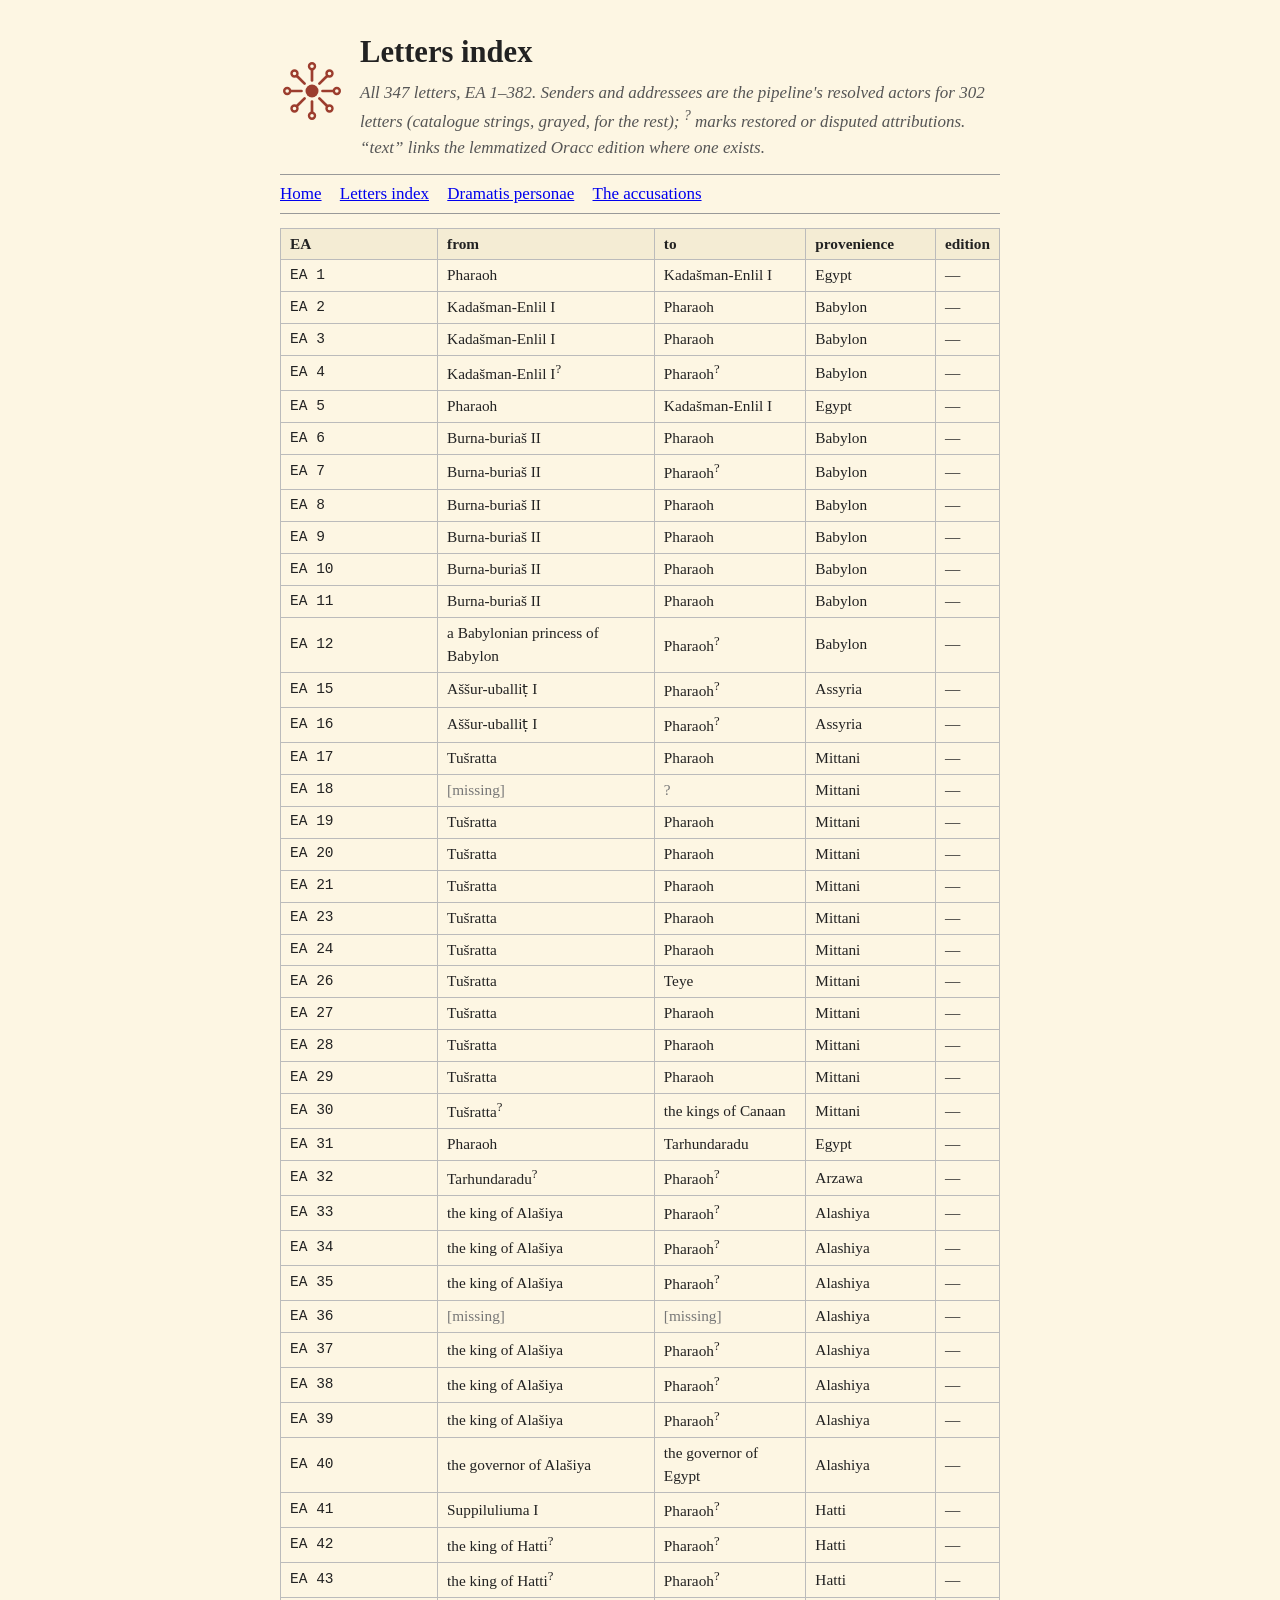
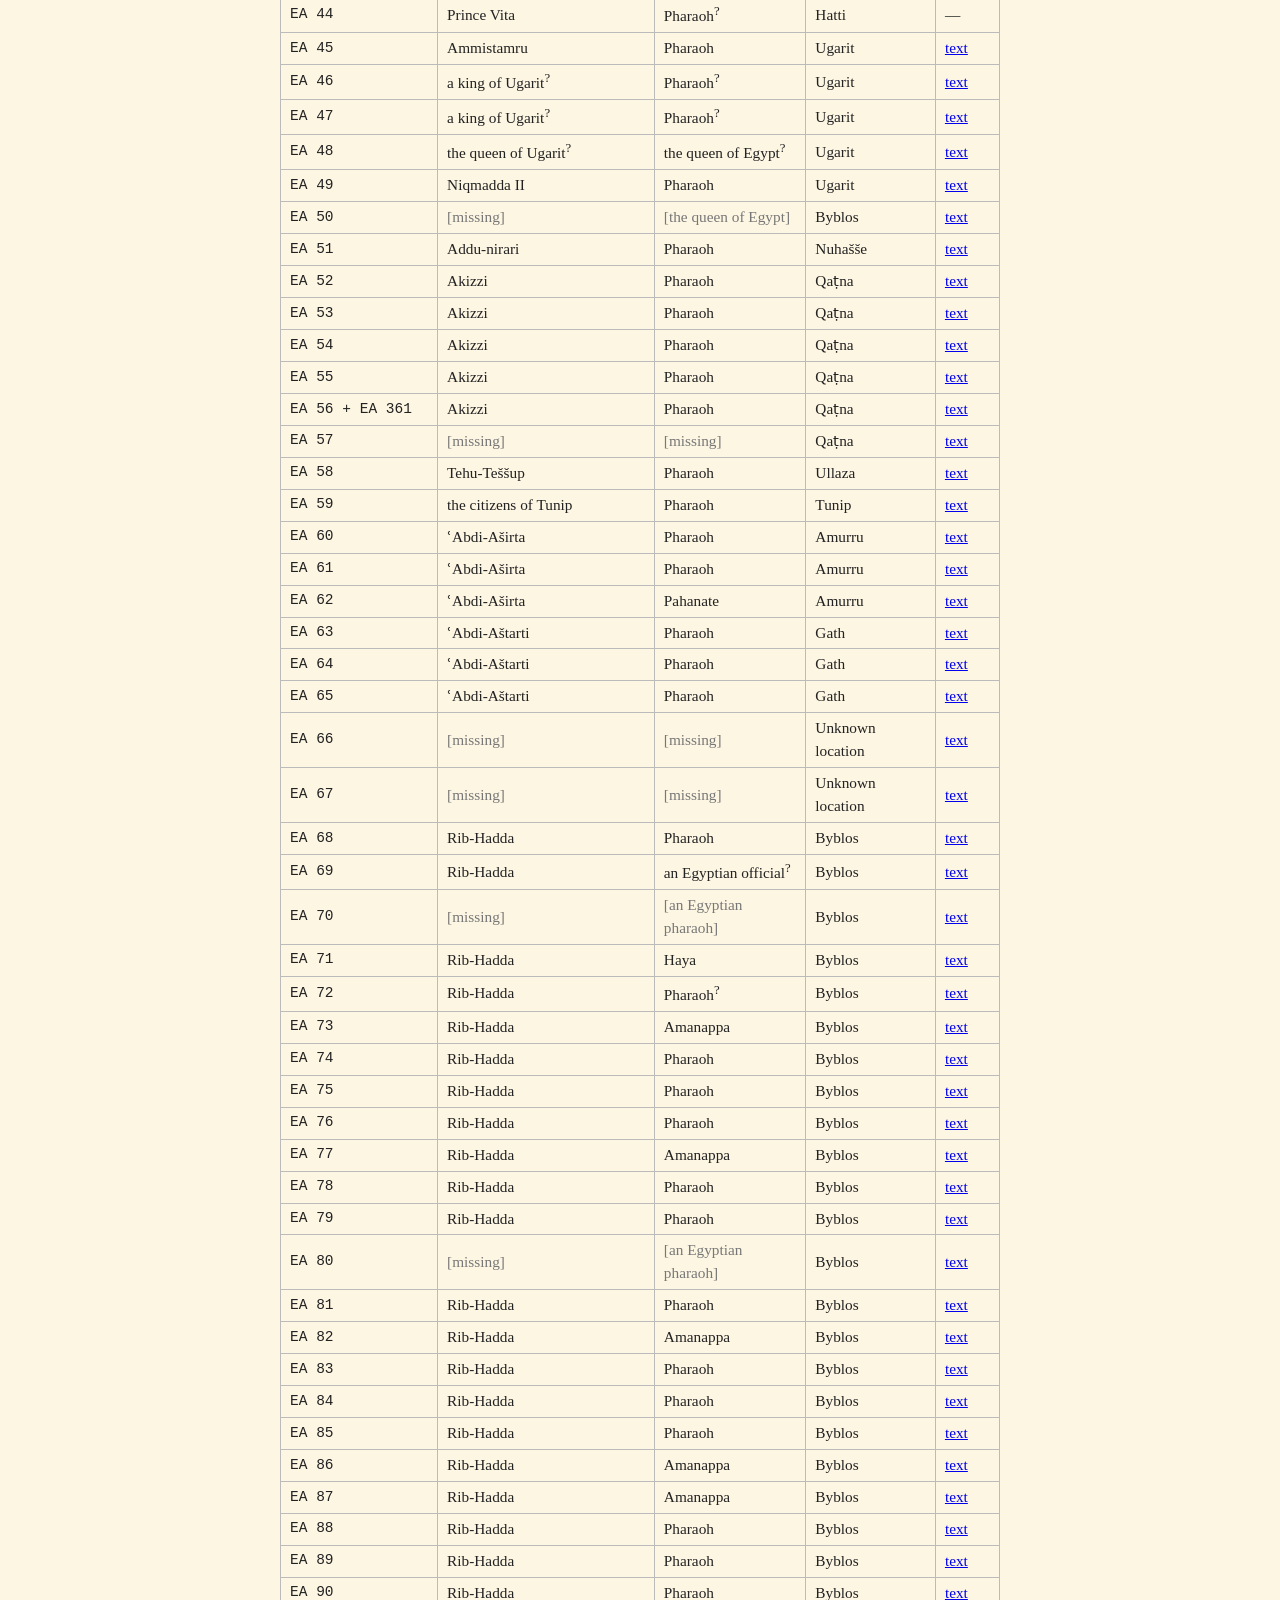
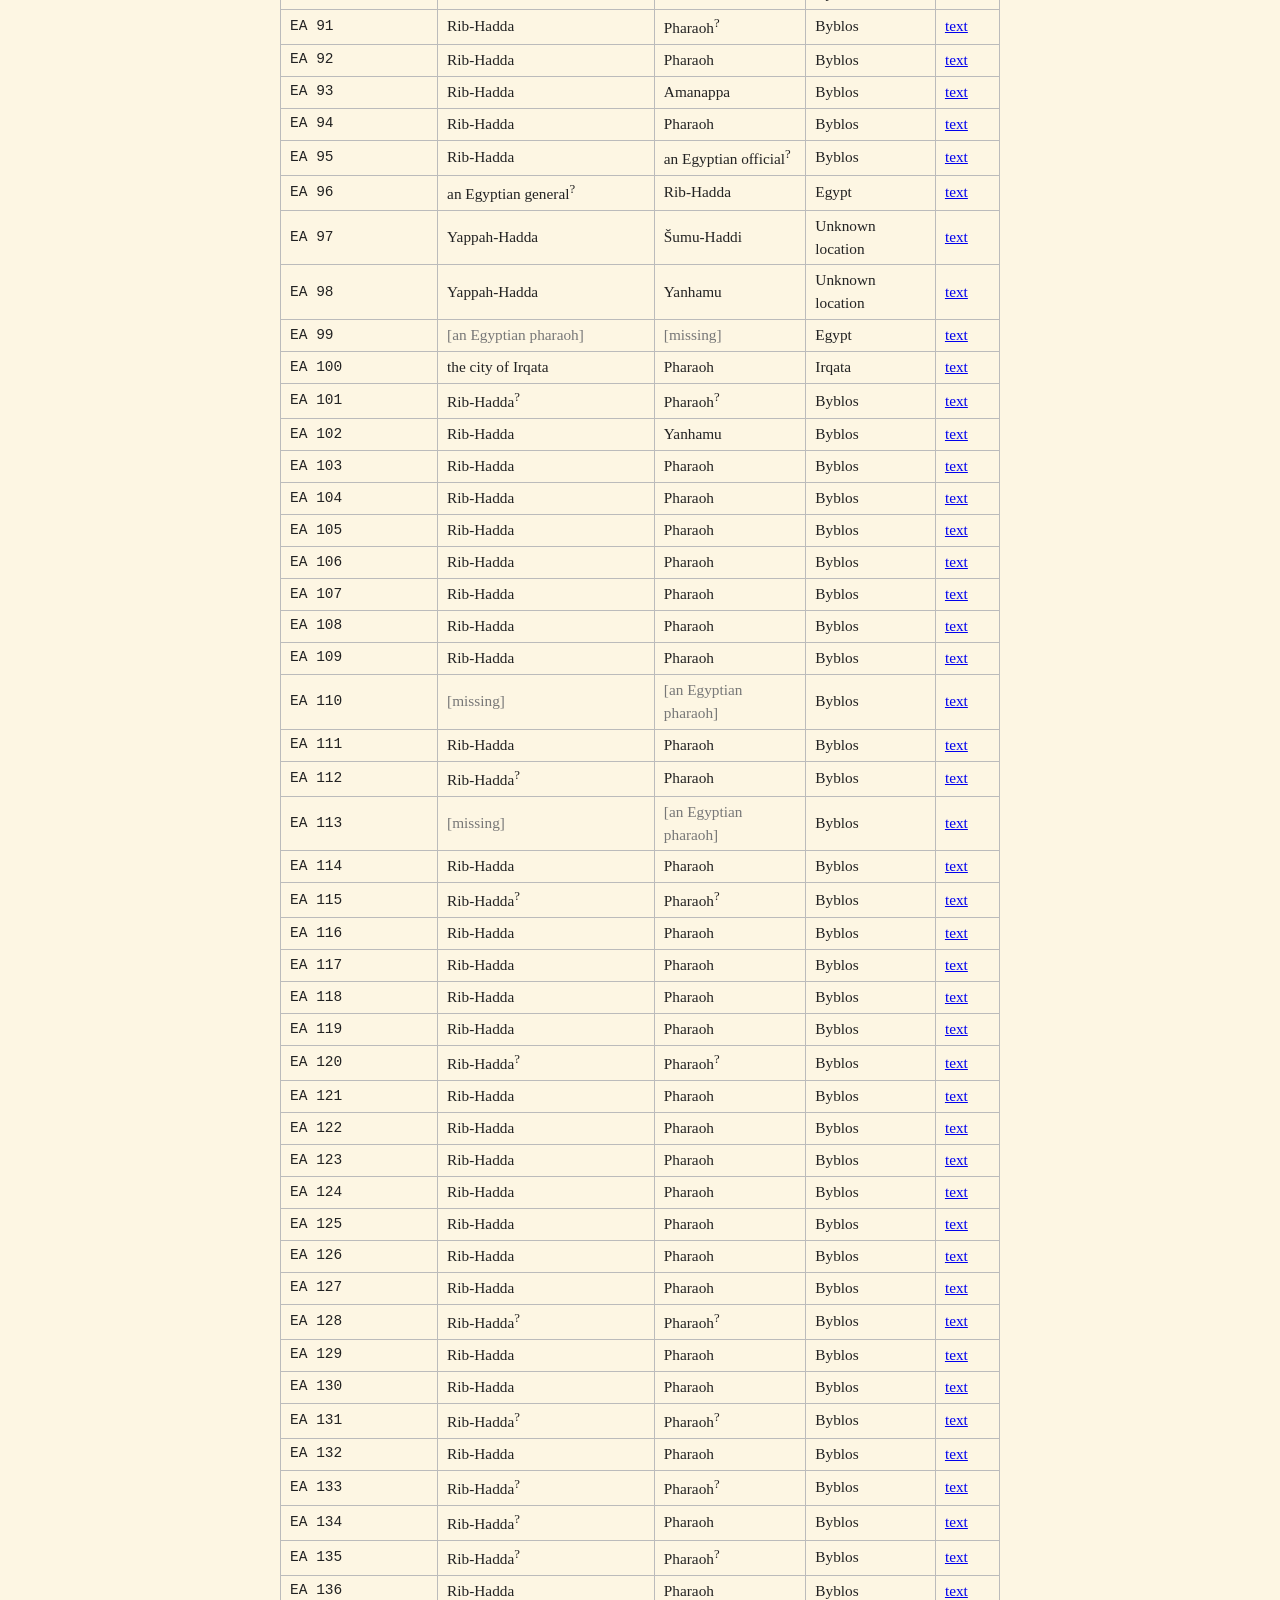
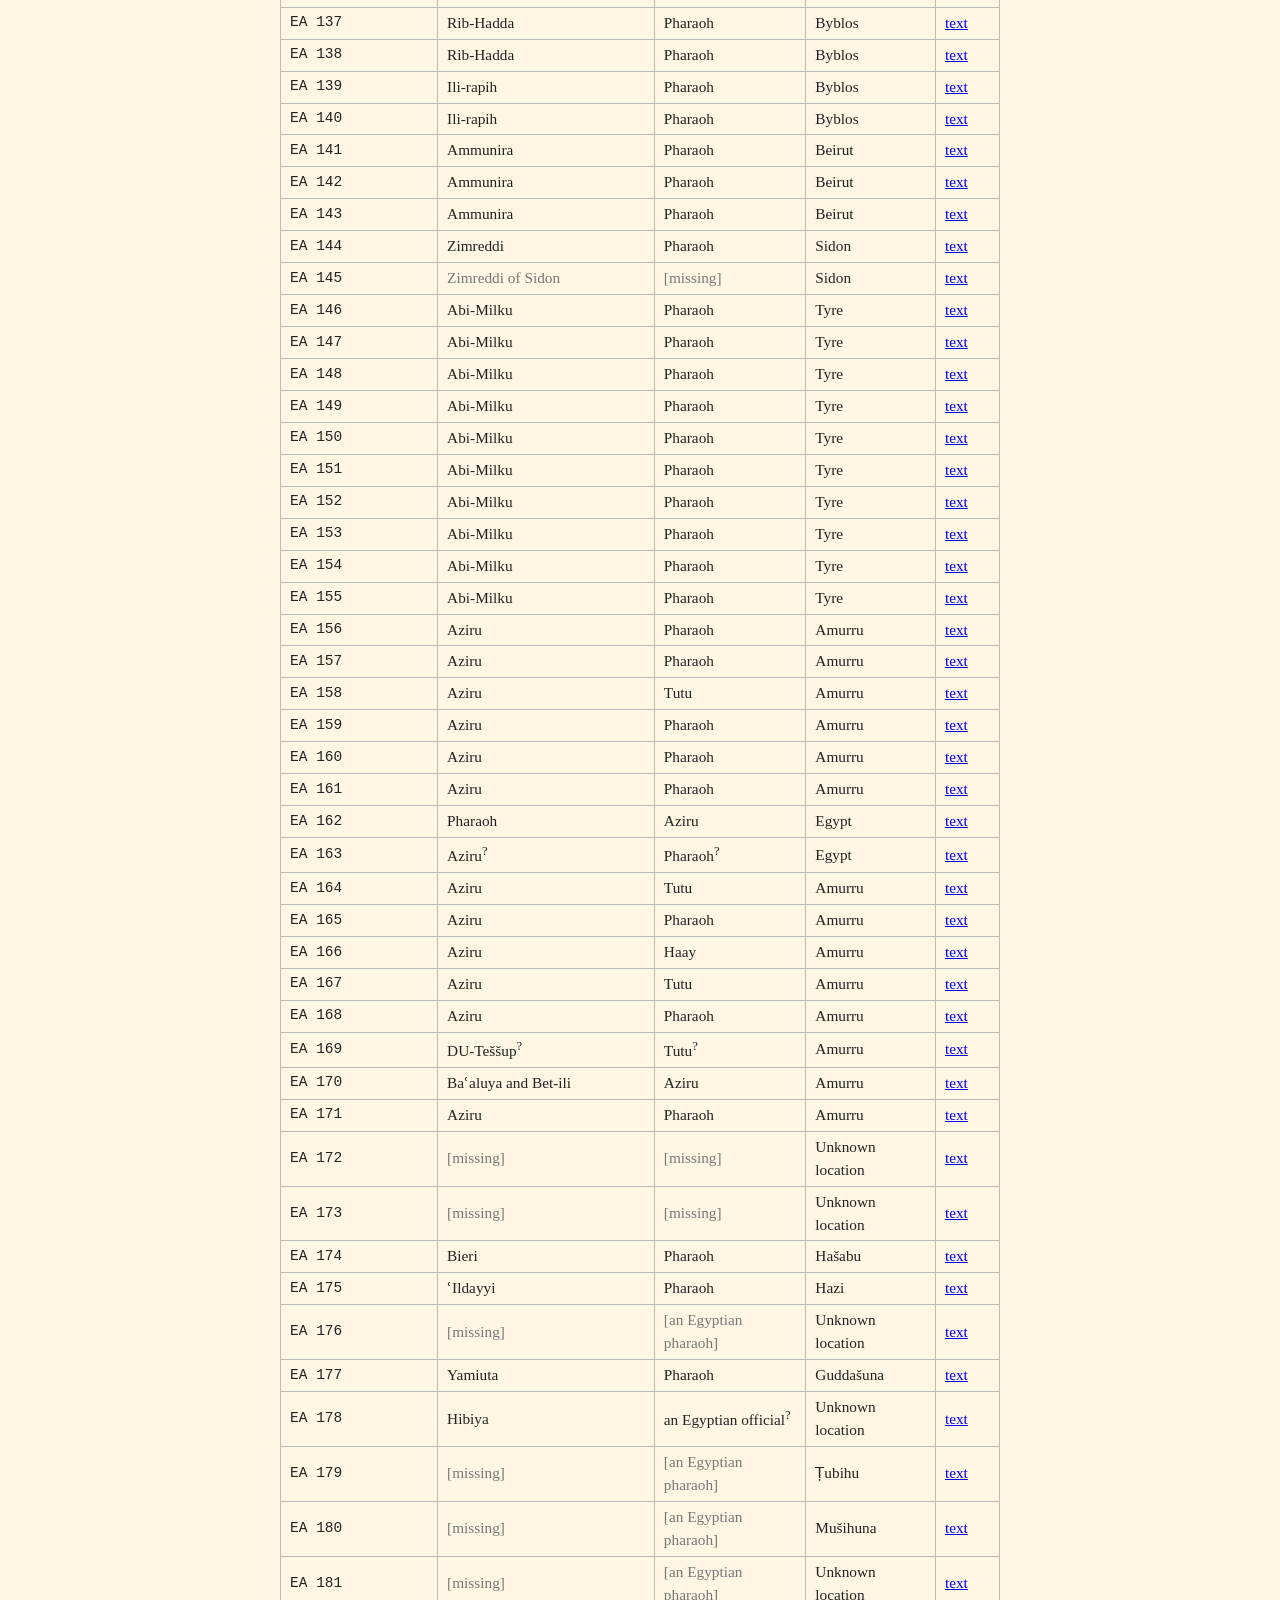
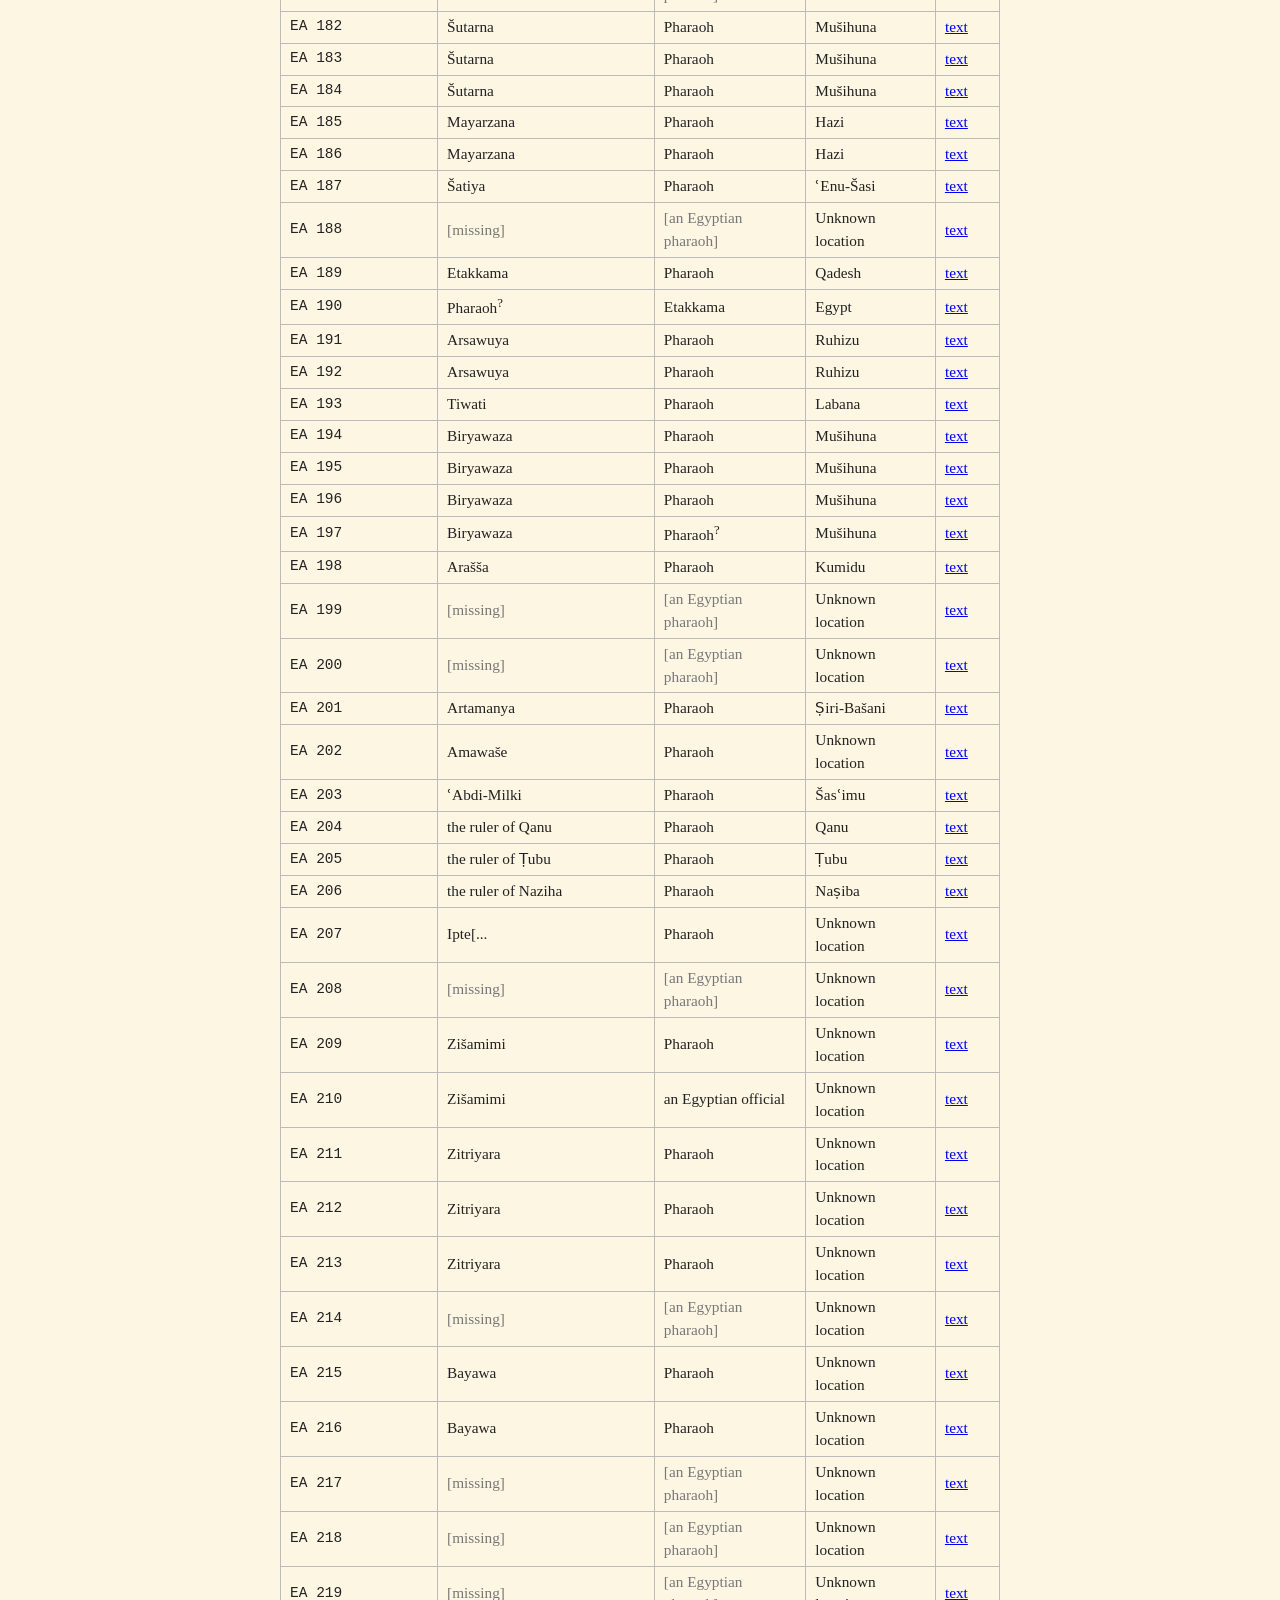
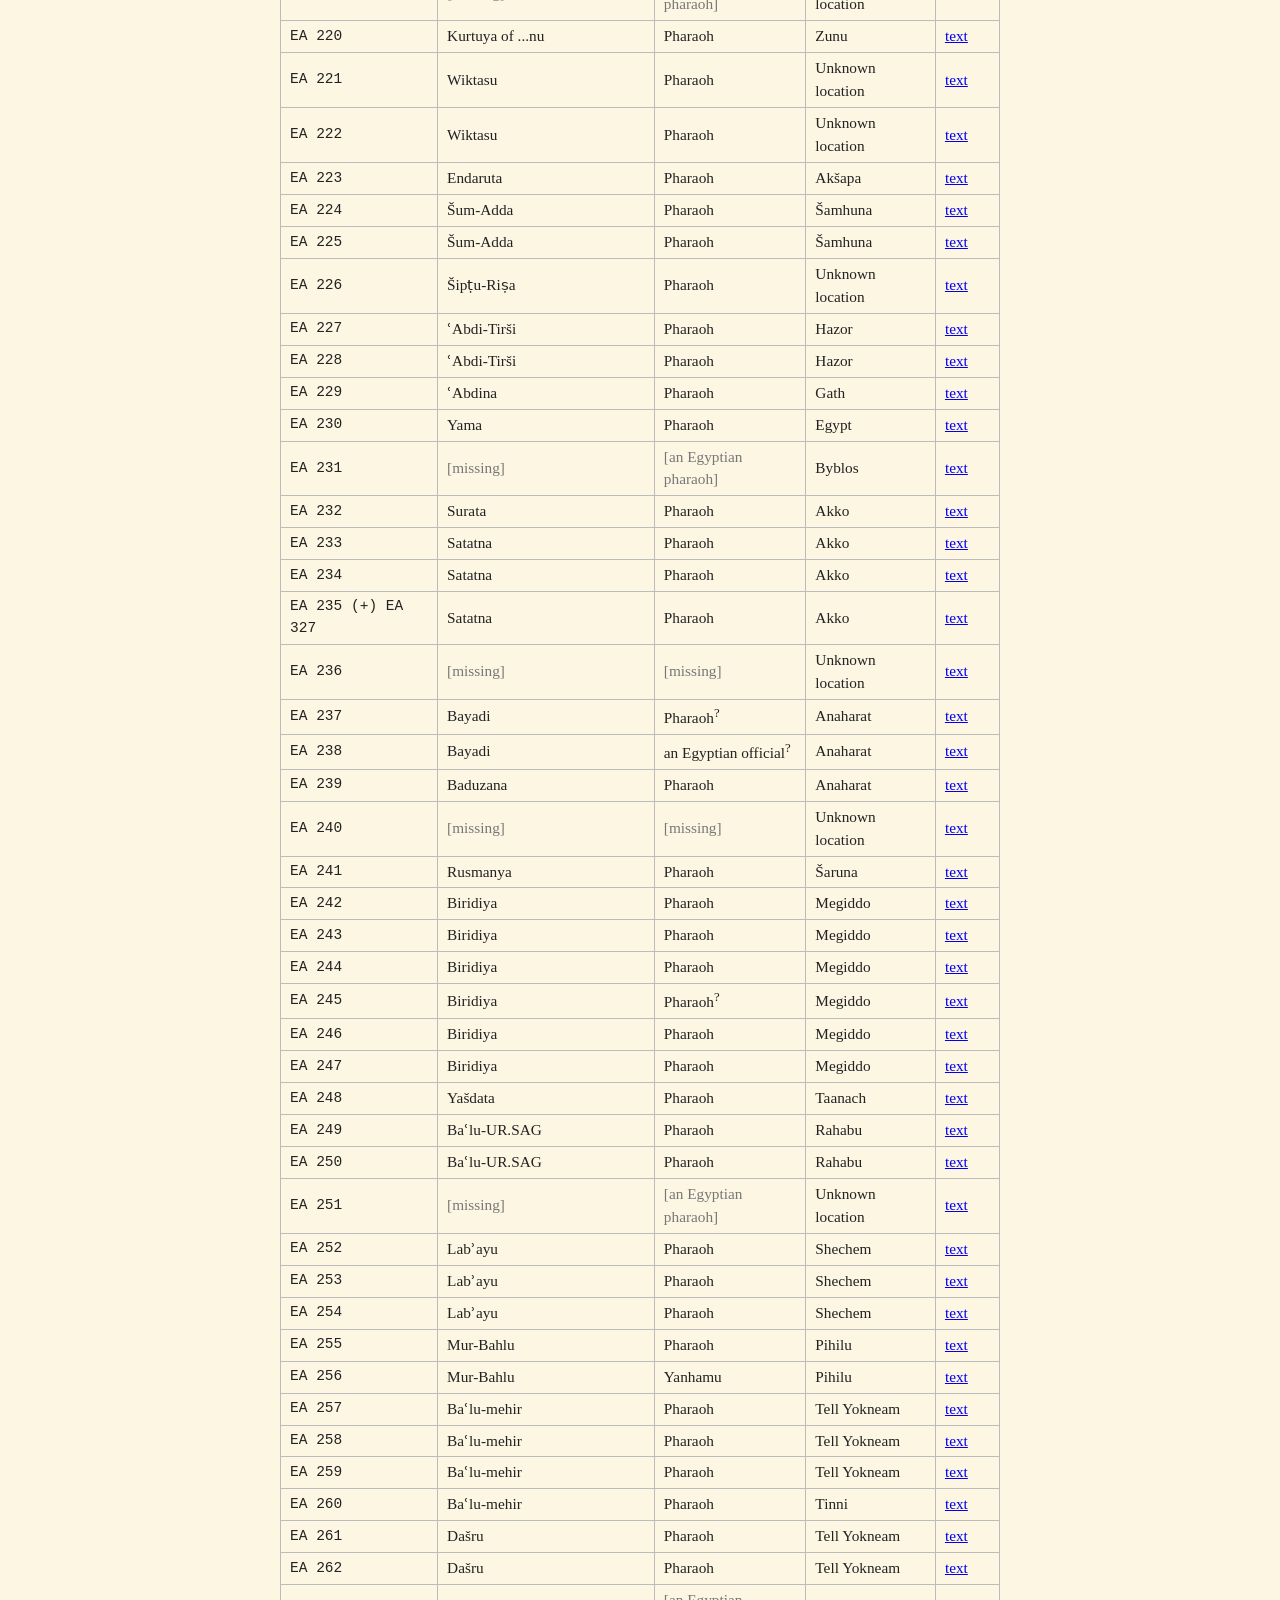
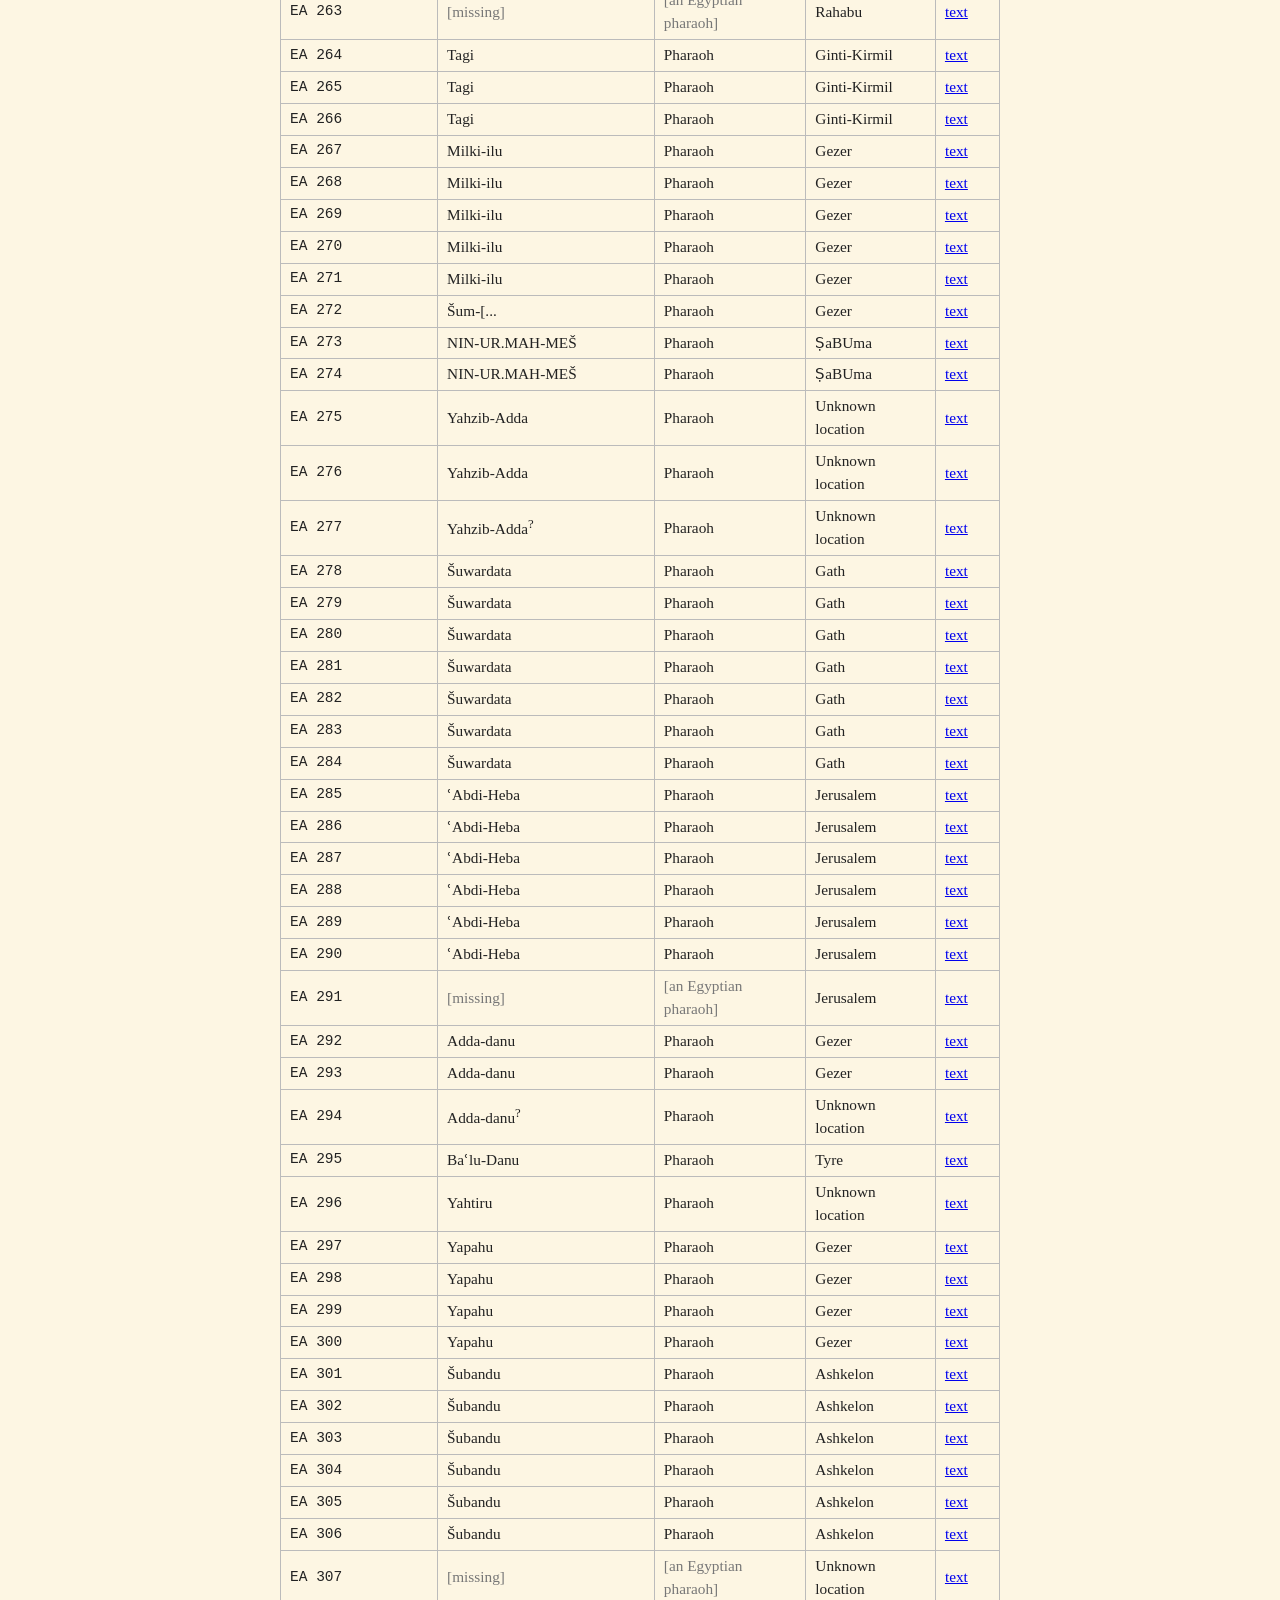
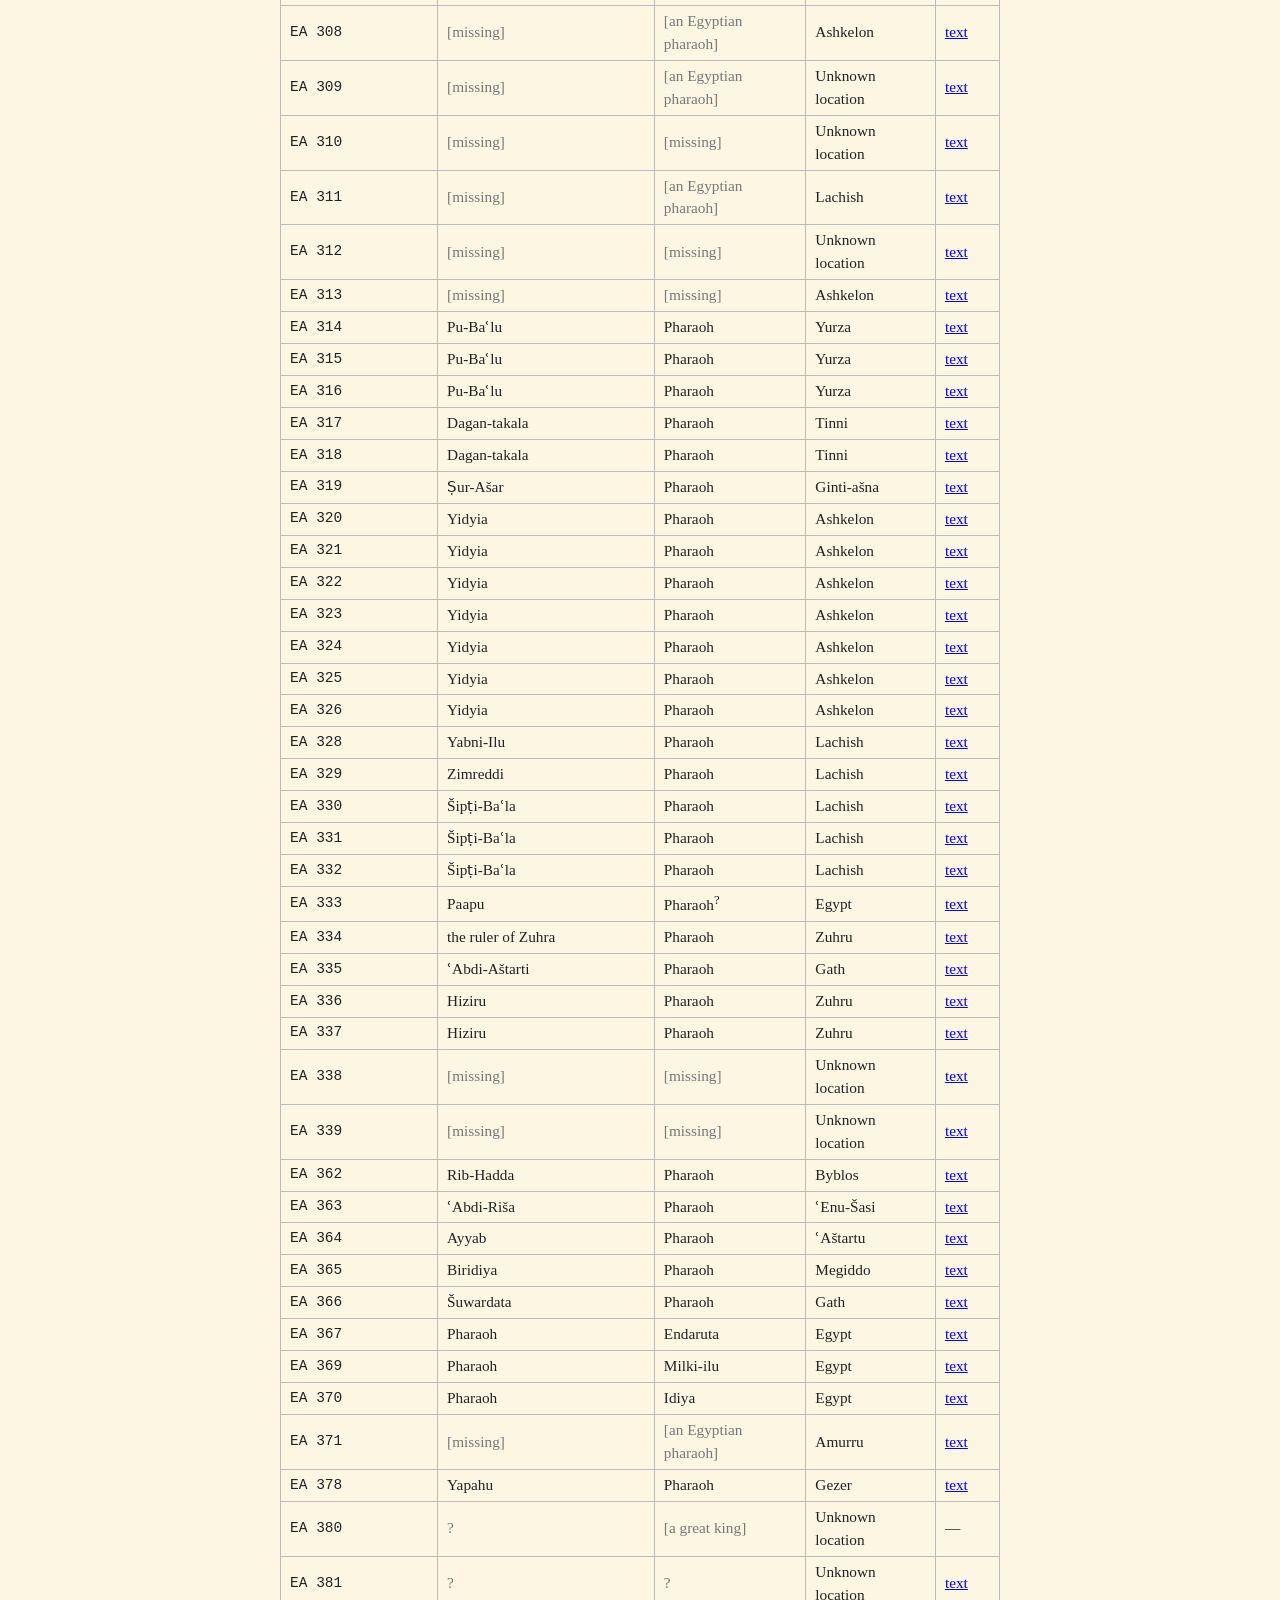
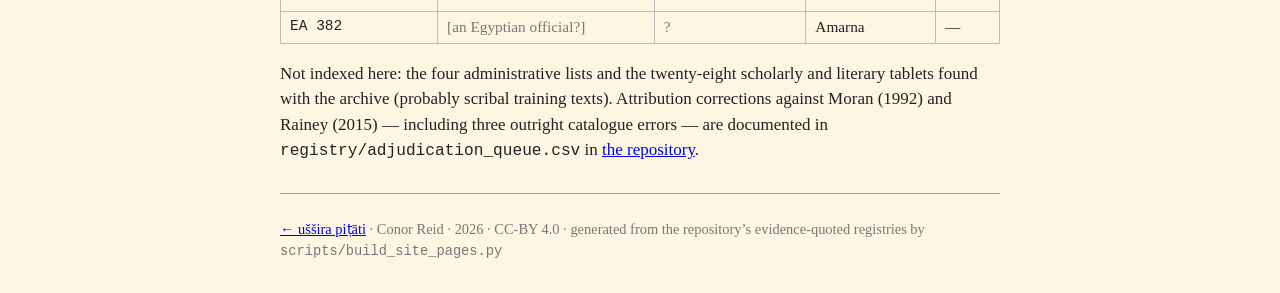
<file: site/letters.html>
<!DOCTYPE html>
<html lang="en">
<head>
<meta charset="utf-8">
<meta name="viewport" content="width=device-width, initial-scale=1">
<title>Letters index — uššira piṭāti</title>
<meta name="description" content="Every letter in the Amarna archive: sender, addressee, provenience, and a link to the Oracc edition.">
<link rel="icon" href="img/favicon.svg" type="image/svg+xml">
<link rel="stylesheet" href="style.css">
</head>
<body>

<header>
<div class="masthead">
<a href="index.html"><img src="img/logo.svg" width="64" height="64"
alt="uššira piṭāti — the Aten disc, whose rays are also a star graph: a hub
joined to every correspondent, and no edge between any two of them"></a>
<div>
<h1>Letters index</h1>
<p class="tagline">All 347 letters, EA 1&ndash;382. Senders and addressees are the pipeline's resolved actors for 302 letters (catalogue strings, grayed, for the rest); <sup>?</sup> marks restored or disputed attributions. &ldquo;text&rdquo; links the lemmatized Oracc edition where one exists.</p>
</div>
</div>
</header>

<nav><ul>
<li><a href="index.html">Home</a></li>
<li><a href="letters.html">Letters index</a></li>
<li><a href="people.html">Dramatis personae</a></li>
<li><a href="accusations.html">The accusations</a></li>
</ul></nav>

<table>
<tr><th>EA</th><th>from</th><th>to</th><th>provenience</th><th>edition</th></tr>
<tr><td class='num'>EA 1</td><td>Pharaoh</td><td>Kadašman-Enlil I</td><td>Egypt</td><td>&mdash;</td></tr>
<tr><td class='num'>EA 2</td><td>Kadašman-Enlil I</td><td>Pharaoh</td><td>Babylon</td><td>&mdash;</td></tr>
<tr><td class='num'>EA 3</td><td>Kadašman-Enlil I</td><td>Pharaoh</td><td>Babylon</td><td>&mdash;</td></tr>
<tr><td class='num'>EA 4</td><td>Kadašman-Enlil I<sup>?</sup></td><td>Pharaoh<sup>?</sup></td><td>Babylon</td><td>&mdash;</td></tr>
<tr><td class='num'>EA 5</td><td>Pharaoh</td><td>Kadašman-Enlil I</td><td>Egypt</td><td>&mdash;</td></tr>
<tr><td class='num'>EA 6</td><td>Burna-buriaš II</td><td>Pharaoh</td><td>Babylon</td><td>&mdash;</td></tr>
<tr><td class='num'>EA 7</td><td>Burna-buriaš II</td><td>Pharaoh<sup>?</sup></td><td>Babylon</td><td>&mdash;</td></tr>
<tr><td class='num'>EA 8</td><td>Burna-buriaš II</td><td>Pharaoh</td><td>Babylon</td><td>&mdash;</td></tr>
<tr><td class='num'>EA 9</td><td>Burna-buriaš II</td><td>Pharaoh</td><td>Babylon</td><td>&mdash;</td></tr>
<tr><td class='num'>EA 10</td><td>Burna-buriaš II</td><td>Pharaoh</td><td>Babylon</td><td>&mdash;</td></tr>
<tr><td class='num'>EA 11</td><td>Burna-buriaš II</td><td>Pharaoh</td><td>Babylon</td><td>&mdash;</td></tr>
<tr><td class='num'>EA 12</td><td>a Babylonian princess of Babylon</td><td>Pharaoh<sup>?</sup></td><td>Babylon</td><td>&mdash;</td></tr>
<tr><td class='num'>EA 15</td><td>Aššur-uballiṭ I</td><td>Pharaoh<sup>?</sup></td><td>Assyria</td><td>&mdash;</td></tr>
<tr><td class='num'>EA 16</td><td>Aššur-uballiṭ I</td><td>Pharaoh<sup>?</sup></td><td>Assyria</td><td>&mdash;</td></tr>
<tr><td class='num'>EA 17</td><td>Tušratta</td><td>Pharaoh</td><td>Mittani</td><td>&mdash;</td></tr>
<tr><td class='num'>EA 18</td><td><span style='color:#777'>[missing]</span></td><td><span style='color:#777'>?</span></td><td>Mittani</td><td>&mdash;</td></tr>
<tr><td class='num'>EA 19</td><td>Tušratta</td><td>Pharaoh</td><td>Mittani</td><td>&mdash;</td></tr>
<tr><td class='num'>EA 20</td><td>Tušratta</td><td>Pharaoh</td><td>Mittani</td><td>&mdash;</td></tr>
<tr><td class='num'>EA 21</td><td>Tušratta</td><td>Pharaoh</td><td>Mittani</td><td>&mdash;</td></tr>
<tr><td class='num'>EA 23</td><td>Tušratta</td><td>Pharaoh</td><td>Mittani</td><td>&mdash;</td></tr>
<tr><td class='num'>EA 24</td><td>Tušratta</td><td>Pharaoh</td><td>Mittani</td><td>&mdash;</td></tr>
<tr><td class='num'>EA 26</td><td>Tušratta</td><td>Teye</td><td>Mittani</td><td>&mdash;</td></tr>
<tr><td class='num'>EA 27</td><td>Tušratta</td><td>Pharaoh</td><td>Mittani</td><td>&mdash;</td></tr>
<tr><td class='num'>EA 28</td><td>Tušratta</td><td>Pharaoh</td><td>Mittani</td><td>&mdash;</td></tr>
<tr><td class='num'>EA 29</td><td>Tušratta</td><td>Pharaoh</td><td>Mittani</td><td>&mdash;</td></tr>
<tr><td class='num'>EA 30</td><td>Tušratta<sup>?</sup></td><td>the kings of Canaan</td><td>Mittani</td><td>&mdash;</td></tr>
<tr><td class='num'>EA 31</td><td>Pharaoh</td><td>Tarhundaradu</td><td>Egypt</td><td>&mdash;</td></tr>
<tr><td class='num'>EA 32</td><td>Tarhundaradu<sup>?</sup></td><td>Pharaoh<sup>?</sup></td><td>Arzawa</td><td>&mdash;</td></tr>
<tr><td class='num'>EA 33</td><td>the king of Alašiya</td><td>Pharaoh<sup>?</sup></td><td>Alashiya</td><td>&mdash;</td></tr>
<tr><td class='num'>EA 34</td><td>the king of Alašiya</td><td>Pharaoh<sup>?</sup></td><td>Alashiya</td><td>&mdash;</td></tr>
<tr><td class='num'>EA 35</td><td>the king of Alašiya</td><td>Pharaoh<sup>?</sup></td><td>Alashiya</td><td>&mdash;</td></tr>
<tr><td class='num'>EA 36</td><td><span style='color:#777'>[missing]</span></td><td><span style='color:#777'>[missing]</span></td><td>Alashiya</td><td>&mdash;</td></tr>
<tr><td class='num'>EA 37</td><td>the king of Alašiya</td><td>Pharaoh<sup>?</sup></td><td>Alashiya</td><td>&mdash;</td></tr>
<tr><td class='num'>EA 38</td><td>the king of Alašiya</td><td>Pharaoh<sup>?</sup></td><td>Alashiya</td><td>&mdash;</td></tr>
<tr><td class='num'>EA 39</td><td>the king of Alašiya</td><td>Pharaoh<sup>?</sup></td><td>Alashiya</td><td>&mdash;</td></tr>
<tr><td class='num'>EA 40</td><td>the governor of Alašiya</td><td>the governor of Egypt</td><td>Alashiya</td><td>&mdash;</td></tr>
<tr><td class='num'>EA 41</td><td>Suppiluliuma I</td><td>Pharaoh<sup>?</sup></td><td>Hatti</td><td>&mdash;</td></tr>
<tr><td class='num'>EA 42</td><td>the king of Hatti<sup>?</sup></td><td>Pharaoh<sup>?</sup></td><td>Hatti</td><td>&mdash;</td></tr>
<tr><td class='num'>EA 43</td><td>the king of Hatti<sup>?</sup></td><td>Pharaoh<sup>?</sup></td><td>Hatti</td><td>&mdash;</td></tr>
<tr><td class='num'>EA 44</td><td>Prince Vita</td><td>Pharaoh<sup>?</sup></td><td>Hatti</td><td>&mdash;</td></tr>
<tr><td class='num'>EA 45</td><td>Ammistamru</td><td>Pharaoh</td><td>Ugarit</td><td><a href='http://oracc.museum.upenn.edu/aemw/amarna/P271133'>text</a></td></tr>
<tr><td class='num'>EA 46</td><td>a king of Ugarit<sup>?</sup></td><td>Pharaoh<sup>?</sup></td><td>Ugarit</td><td><a href='http://oracc.museum.upenn.edu/aemw/amarna/P271135'>text</a></td></tr>
<tr><td class='num'>EA 47</td><td>a king of Ugarit<sup>?</sup></td><td>Pharaoh<sup>?</sup></td><td>Ugarit</td><td><a href='http://oracc.museum.upenn.edu/aemw/amarna/P271134'>text</a></td></tr>
<tr><td class='num'>EA 48</td><td>the queen of Ugarit<sup>?</sup></td><td>the queen of Egypt<sup>?</sup></td><td>Ugarit</td><td><a href='http://oracc.museum.upenn.edu/aemw/amarna/P271132'>text</a></td></tr>
<tr><td class='num'>EA 49</td><td>Niqmadda II</td><td>Pharaoh</td><td>Ugarit</td><td><a href='http://oracc.museum.upenn.edu/aemw/amarna/P271011'>text</a></td></tr>
<tr><td class='num'>EA 50</td><td><span style='color:#777'>[missing]</span></td><td><span style='color:#777'>[the queen of Egypt]</span></td><td>Byblos</td><td><a href='http://oracc.museum.upenn.edu/aemw/amarna/P271052'>text</a></td></tr>
<tr><td class='num'>EA 51</td><td>Addu-nirari</td><td>Pharaoh</td><td>Nuhašše</td><td><a href='http://oracc.museum.upenn.edu/aemw/amarna/P271215'>text</a></td></tr>
<tr><td class='num'>EA 52</td><td>Akizzi</td><td>Pharaoh</td><td>Qaṭna</td><td><a href='http://oracc.museum.upenn.edu/aemw/amarna/P270989'>text</a></td></tr>
<tr><td class='num'>EA 53</td><td>Akizzi</td><td>Pharaoh</td><td>Qaṭna</td><td><a href='http://oracc.museum.upenn.edu/aemw/amarna/P270922'>text</a></td></tr>
<tr><td class='num'>EA 54</td><td>Akizzi</td><td>Pharaoh</td><td>Qaṭna</td><td><a href='http://oracc.museum.upenn.edu/aemw/amarna/P271164'>text</a></td></tr>
<tr><td class='num'>EA 55</td><td>Akizzi</td><td>Pharaoh</td><td>Qaṭna</td><td><a href='http://oracc.museum.upenn.edu/aemw/amarna/P270921'>text</a></td></tr>
<tr><td class='num'>EA 56 + EA 361</td><td>Akizzi</td><td>Pharaoh</td><td>Qaṭna</td><td><a href='http://oracc.museum.upenn.edu/aemw/amarna/P271150'>text</a></td></tr>
<tr><td class='num'>EA 57</td><td><span style='color:#777'>[missing]</span></td><td><span style='color:#777'>[missing]</span></td><td>Qaṭna</td><td><a href='http://oracc.museum.upenn.edu/aemw/amarna/P271161'>text</a></td></tr>
<tr><td class='num'>EA 58</td><td>Tehu-Teššup</td><td>Pharaoh</td><td>Ullaza</td><td><a href='http://oracc.museum.upenn.edu/aemw/amarna/P271152'>text</a></td></tr>
<tr><td class='num'>EA 59</td><td>the citizens of Tunip</td><td>Pharaoh</td><td>Tunip</td><td><a href='http://oracc.museum.upenn.edu/aemw/amarna/P270926'>text</a></td></tr>
<tr><td class='num'>EA 60</td><td>ʿAbdi-Aširta</td><td>Pharaoh</td><td>Amurru</td><td><a href='http://oracc.museum.upenn.edu/aemw/amarna/P271205'>text</a></td></tr>
<tr><td class='num'>EA 61</td><td>ʿAbdi-Aširta</td><td>Pharaoh</td><td>Amurru</td><td><a href='http://oracc.museum.upenn.edu/aemw/amarna/P270883'>text</a></td></tr>
<tr><td class='num'>EA 62</td><td>ʿAbdi-Aširta</td><td>Pahanate</td><td>Amurru</td><td><a href='http://oracc.museum.upenn.edu/aemw/amarna/P271123'>text</a></td></tr>
<tr><td class='num'>EA 63</td><td>ʿAbdi-Aštarti</td><td>Pharaoh</td><td>Gath</td><td><a href='http://oracc.museum.upenn.edu/aemw/amarna/P270919'>text</a></td></tr>
<tr><td class='num'>EA 64</td><td>ʿAbdi-Aštarti</td><td>Pharaoh</td><td>Gath</td><td><a href='http://oracc.museum.upenn.edu/aemw/amarna/P270918'>text</a></td></tr>
<tr><td class='num'>EA 65</td><td>ʿAbdi-Aštarti</td><td>Pharaoh</td><td>Gath</td><td><a href='http://oracc.museum.upenn.edu/aemw/amarna/P271127'>text</a></td></tr>
<tr><td class='num'>EA 66</td><td><span style='color:#777'>[missing]</span></td><td><span style='color:#777'>[missing]</span></td><td>Unknown location</td><td><a href='http://oracc.museum.upenn.edu/aemw/amarna/P271142'>text</a></td></tr>
<tr><td class='num'>EA 67</td><td><span style='color:#777'>[missing]</span></td><td><span style='color:#777'>[missing]</span></td><td>Unknown location</td><td><a href='http://oracc.museum.upenn.edu/aemw/amarna/P271049'>text</a></td></tr>
<tr><td class='num'>EA 68</td><td>Rib-Hadda</td><td>Pharaoh</td><td>Byblos</td><td><a href='http://oracc.museum.upenn.edu/aemw/amarna/P271031'>text</a></td></tr>
<tr><td class='num'>EA 69</td><td>Rib-Hadda</td><td>an Egyptian official<sup>?</sup></td><td>Byblos</td><td><a href='http://oracc.museum.upenn.edu/aemw/amarna/P270958'>text</a></td></tr>
<tr><td class='num'>EA 70</td><td><span style='color:#777'>[missing]</span></td><td><span style='color:#777'>[an Egyptian pharaoh]</span></td><td>Byblos</td><td><a href='http://oracc.museum.upenn.edu/aemw/amarna/P271020'>text</a></td></tr>
<tr><td class='num'>EA 71</td><td>Rib-Hadda</td><td>Haya</td><td>Byblos</td><td><a href='http://oracc.museum.upenn.edu/aemw/amarna/P271079'>text</a></td></tr>
<tr><td class='num'>EA 72</td><td>Rib-Hadda</td><td>Pharaoh<sup>?</sup></td><td>Byblos</td><td><a href='http://oracc.museum.upenn.edu/aemw/amarna/P271148'>text</a></td></tr>
<tr><td class='num'>EA 73</td><td>Rib-Hadda</td><td>Amanappa</td><td>Byblos</td><td><a href='http://oracc.museum.upenn.edu/aemw/amarna/P270901'>text</a></td></tr>
<tr><td class='num'>EA 74</td><td>Rib-Hadda</td><td>Pharaoh</td><td>Byblos</td><td><a href='http://oracc.museum.upenn.edu/aemw/amarna/P270898'>text</a></td></tr>
<tr><td class='num'>EA 75</td><td>Rib-Hadda</td><td>Pharaoh</td><td>Byblos</td><td><a href='http://oracc.museum.upenn.edu/aemw/amarna/P270987'>text</a></td></tr>
<tr><td class='num'>EA 76</td><td>Rib-Hadda</td><td>Pharaoh</td><td>Byblos</td><td><a href='http://oracc.museum.upenn.edu/aemw/amarna/P271186'>text</a></td></tr>
<tr><td class='num'>EA 77</td><td>Rib-Hadda</td><td>Amanappa</td><td>Byblos</td><td><a href='http://oracc.museum.upenn.edu/aemw/amarna/P271082'>text</a></td></tr>
<tr><td class='num'>EA 78</td><td>Rib-Hadda</td><td>Pharaoh</td><td>Byblos</td><td><a href='http://oracc.museum.upenn.edu/aemw/amarna/P271032'>text</a></td></tr>
<tr><td class='num'>EA 79</td><td>Rib-Hadda</td><td>Pharaoh</td><td>Byblos</td><td><a href='http://oracc.museum.upenn.edu/aemw/amarna/P271081'>text</a></td></tr>
<tr><td class='num'>EA 80</td><td><span style='color:#777'>[missing]</span></td><td><span style='color:#777'>[an Egyptian pharaoh]</span></td><td>Byblos</td><td><a href='http://oracc.museum.upenn.edu/aemw/amarna/P271147'>text</a></td></tr>
<tr><td class='num'>EA 81</td><td>Rib-Hadda</td><td>Pharaoh</td><td>Byblos</td><td><a href='http://oracc.museum.upenn.edu/aemw/amarna/P271033'>text</a></td></tr>
<tr><td class='num'>EA 82</td><td>Rib-Hadda</td><td>Amanappa</td><td>Byblos</td><td><a href='http://oracc.museum.upenn.edu/aemw/amarna/P270970'>text</a></td></tr>
<tr><td class='num'>EA 83</td><td>Rib-Hadda</td><td>Pharaoh</td><td>Byblos</td><td><a href='http://oracc.museum.upenn.edu/aemw/amarna/P270900'>text</a></td></tr>
<tr><td class='num'>EA 84</td><td>Rib-Hadda</td><td>Pharaoh</td><td>Byblos</td><td><a href='http://oracc.museum.upenn.edu/aemw/amarna/P271080'>text</a></td></tr>
<tr><td class='num'>EA 85</td><td>Rib-Hadda</td><td>Pharaoh</td><td>Byblos</td><td><a href='http://oracc.museum.upenn.edu/aemw/amarna/P271073'>text</a></td></tr>
<tr><td class='num'>EA 86</td><td>Rib-Hadda</td><td>Amanappa</td><td>Byblos</td><td><a href='http://oracc.museum.upenn.edu/aemw/amarna/P270907'>text</a></td></tr>
<tr><td class='num'>EA 87</td><td>Rib-Hadda</td><td>Amanappa</td><td>Byblos</td><td><a href='http://oracc.museum.upenn.edu/aemw/amarna/P270908'>text</a></td></tr>
<tr><td class='num'>EA 88</td><td>Rib-Hadda</td><td>Pharaoh</td><td>Byblos</td><td><a href='http://oracc.museum.upenn.edu/aemw/amarna/P270903'>text</a></td></tr>
<tr><td class='num'>EA 89</td><td>Rib-Hadda</td><td>Pharaoh</td><td>Byblos</td><td><a href='http://oracc.museum.upenn.edu/aemw/amarna/P271074'>text</a></td></tr>
<tr><td class='num'>EA 90</td><td>Rib-Hadda</td><td>Pharaoh</td><td>Byblos</td><td><a href='http://oracc.museum.upenn.edu/aemw/amarna/P271105'>text</a></td></tr>
<tr><td class='num'>EA 91</td><td>Rib-Hadda</td><td>Pharaoh<sup>?</sup></td><td>Byblos</td><td><a href='http://oracc.museum.upenn.edu/aemw/amarna/P271218'>text</a></td></tr>
<tr><td class='num'>EA 92</td><td>Rib-Hadda</td><td>Pharaoh</td><td>Byblos</td><td><a href='http://oracc.museum.upenn.edu/aemw/amarna/P271217'>text</a></td></tr>
<tr><td class='num'>EA 93</td><td>Rib-Hadda</td><td>Amanappa</td><td>Byblos</td><td><a href='http://oracc.museum.upenn.edu/aemw/amarna/P271106'>text</a></td></tr>
<tr><td class='num'>EA 94</td><td>Rib-Hadda</td><td>Pharaoh</td><td>Byblos</td><td><a href='http://oracc.museum.upenn.edu/aemw/amarna/P270986'>text</a></td></tr>
<tr><td class='num'>EA 95</td><td>Rib-Hadda</td><td>an Egyptian official<sup>?</sup></td><td>Byblos</td><td><a href='http://oracc.museum.upenn.edu/aemw/amarna/P271111'>text</a></td></tr>
<tr><td class='num'>EA 96</td><td>an Egyptian general<sup>?</sup></td><td>Rib-Hadda</td><td>Egypt</td><td><a href='http://oracc.museum.upenn.edu/aemw/amarna/P271030'>text</a></td></tr>
<tr><td class='num'>EA 97</td><td>Yappah-Hadda</td><td>Šumu-Haddi</td><td>Unknown location</td><td><a href='http://oracc.museum.upenn.edu/aemw/amarna/P271055'>text</a></td></tr>
<tr><td class='num'>EA 98</td><td>Yappah-Hadda</td><td>Yanhamu</td><td>Unknown location</td><td><a href='http://oracc.museum.upenn.edu/aemw/amarna/P271118'>text</a></td></tr>
<tr><td class='num'>EA 99</td><td><span style='color:#777'>[an Egyptian pharaoh]</span></td><td><span style='color:#777'>[missing]</span></td><td>Egypt</td><td><a href='http://oracc.museum.upenn.edu/aemw/amarna/P270974'>text</a></td></tr>
<tr><td class='num'>EA 100</td><td>the city of Irqata</td><td>Pharaoh</td><td>Irqata</td><td><a href='http://oracc.museum.upenn.edu/aemw/amarna/P270927'>text</a></td></tr>
<tr><td class='num'>EA 101</td><td>Rib-Hadda<sup>?</sup></td><td>Pharaoh<sup>?</sup></td><td>Byblos</td><td><a href='http://oracc.museum.upenn.edu/aemw/amarna/P270929'>text</a></td></tr>
<tr><td class='num'>EA 102</td><td>Rib-Hadda</td><td>Yanhamu</td><td>Byblos</td><td><a href='http://oracc.museum.upenn.edu/aemw/amarna/P270909'>text</a></td></tr>
<tr><td class='num'>EA 103</td><td>Rib-Hadda</td><td>Pharaoh</td><td>Byblos</td><td><a href='http://oracc.museum.upenn.edu/aemw/amarna/P271029'>text</a></td></tr>
<tr><td class='num'>EA 104</td><td>Rib-Hadda</td><td>Pharaoh</td><td>Byblos</td><td><a href='http://oracc.museum.upenn.edu/aemw/amarna/P270981'>text</a></td></tr>
<tr><td class='num'>EA 105</td><td>Rib-Hadda</td><td>Pharaoh</td><td>Byblos</td><td><a href='http://oracc.museum.upenn.edu/aemw/amarna/P271075'>text</a></td></tr>
<tr><td class='num'>EA 106</td><td>Rib-Hadda</td><td>Pharaoh</td><td>Byblos</td><td><a href='http://oracc.museum.upenn.edu/aemw/amarna/P271206'>text</a></td></tr>
<tr><td class='num'>EA 107</td><td>Rib-Hadda</td><td>Pharaoh</td><td>Byblos</td><td><a href='http://oracc.museum.upenn.edu/aemw/amarna/P271208'>text</a></td></tr>
<tr><td class='num'>EA 108</td><td>Rib-Hadda</td><td>Pharaoh</td><td>Byblos</td><td><a href='http://oracc.museum.upenn.edu/aemw/amarna/P271207'>text</a></td></tr>
<tr><td class='num'>EA 109</td><td>Rib-Hadda</td><td>Pharaoh</td><td>Byblos</td><td><a href='http://oracc.museum.upenn.edu/aemw/amarna/P271076'>text</a></td></tr>
<tr><td class='num'>EA 110</td><td><span style='color:#777'>[missing]</span></td><td><span style='color:#777'>[an Egyptian pharaoh]</span></td><td>Byblos</td><td><a href='http://oracc.museum.upenn.edu/aemw/amarna/P271109'>text</a></td></tr>
<tr><td class='num'>EA 111</td><td>Rib-Hadda</td><td>Pharaoh</td><td>Byblos</td><td><a href='http://oracc.museum.upenn.edu/aemw/amarna/P271078'>text</a></td></tr>
<tr><td class='num'>EA 112</td><td>Rib-Hadda<sup>?</sup></td><td>Pharaoh</td><td>Byblos</td><td><a href='http://oracc.museum.upenn.edu/aemw/amarna/P271107'>text</a></td></tr>
<tr><td class='num'>EA 113</td><td><span style='color:#777'>[missing]</span></td><td><span style='color:#777'>[an Egyptian pharaoh]</span></td><td>Byblos</td><td><a href='http://oracc.museum.upenn.edu/aemw/amarna/P270983'>text</a></td></tr>
<tr><td class='num'>EA 114</td><td>Rib-Hadda</td><td>Pharaoh</td><td>Byblos</td><td><a href='http://oracc.museum.upenn.edu/aemw/amarna/P270899'>text</a></td></tr>
<tr><td class='num'>EA 115</td><td>Rib-Hadda<sup>?</sup></td><td>Pharaoh<sup>?</sup></td><td>Byblos</td><td><a href='http://oracc.museum.upenn.edu/aemw/amarna/P271077'>text</a></td></tr>
<tr><td class='num'>EA 116</td><td>Rib-Hadda</td><td>Pharaoh</td><td>Byblos</td><td><a href='http://oracc.museum.upenn.edu/aemw/amarna/P270982'>text</a></td></tr>
<tr><td class='num'>EA 117</td><td>Rib-Hadda</td><td>Pharaoh</td><td>Byblos</td><td><a href='http://oracc.museum.upenn.edu/aemw/amarna/P271211'>text</a></td></tr>
<tr><td class='num'>EA 118</td><td>Rib-Hadda</td><td>Pharaoh</td><td>Byblos</td><td><a href='http://oracc.museum.upenn.edu/aemw/amarna/P270886'>text</a></td></tr>
<tr><td class='num'>EA 119</td><td>Rib-Hadda</td><td>Pharaoh</td><td>Byblos</td><td><a href='http://oracc.museum.upenn.edu/aemw/amarna/P271210'>text</a></td></tr>
<tr><td class='num'>EA 120</td><td>Rib-Hadda<sup>?</sup></td><td>Pharaoh<sup>?</sup></td><td>Byblos</td><td><a href='http://oracc.museum.upenn.edu/aemw/amarna/P271083'>text</a></td></tr>
<tr><td class='num'>EA 121</td><td>Rib-Hadda</td><td>Pharaoh</td><td>Byblos</td><td><a href='http://oracc.museum.upenn.edu/aemw/amarna/P271108'>text</a></td></tr>
<tr><td class='num'>EA 122</td><td>Rib-Hadda</td><td>Pharaoh</td><td>Byblos</td><td><a href='http://oracc.museum.upenn.edu/aemw/amarna/P271072'>text</a></td></tr>
<tr><td class='num'>EA 123</td><td>Rib-Hadda</td><td>Pharaoh</td><td>Byblos</td><td><a href='http://oracc.museum.upenn.edu/aemw/amarna/P270906'>text</a></td></tr>
<tr><td class='num'>EA 124</td><td>Rib-Hadda</td><td>Pharaoh</td><td>Byblos</td><td><a href='http://oracc.museum.upenn.edu/aemw/amarna/P270985'>text</a></td></tr>
<tr><td class='num'>EA 125</td><td>Rib-Hadda</td><td>Pharaoh</td><td>Byblos</td><td><a href='http://oracc.museum.upenn.edu/aemw/amarna/P270905'>text</a></td></tr>
<tr><td class='num'>EA 126</td><td>Rib-Hadda</td><td>Pharaoh</td><td>Byblos</td><td><a href='http://oracc.museum.upenn.edu/aemw/amarna/P271028'>text</a></td></tr>
<tr><td class='num'>EA 127</td><td>Rib-Hadda</td><td>Pharaoh</td><td>Byblos</td><td><a href='http://oracc.museum.upenn.edu/aemw/amarna/P271129'>text</a></td></tr>
<tr><td class='num'>EA 128</td><td>Rib-Hadda<sup>?</sup></td><td>Pharaoh<sup>?</sup></td><td>Byblos</td><td><a href='http://oracc.museum.upenn.edu/aemw/amarna/P271167'>text</a></td></tr>
<tr><td class='num'>EA 129</td><td>Rib-Hadda</td><td>Pharaoh</td><td>Byblos</td><td><a href='http://oracc.museum.upenn.edu/aemw/amarna/P271084'>text</a></td></tr>
<tr><td class='num'>EA 130</td><td>Rib-Hadda</td><td>Pharaoh</td><td>Byblos</td><td><a href='http://oracc.museum.upenn.edu/aemw/amarna/P271071'>text</a></td></tr>
<tr><td class='num'>EA 131</td><td>Rib-Hadda<sup>?</sup></td><td>Pharaoh<sup>?</sup></td><td>Byblos</td><td><a href='http://oracc.museum.upenn.edu/aemw/amarna/P270910'>text</a></td></tr>
<tr><td class='num'>EA 132</td><td>Rib-Hadda</td><td>Pharaoh</td><td>Byblos</td><td><a href='http://oracc.museum.upenn.edu/aemw/amarna/P270904'>text</a></td></tr>
<tr><td class='num'>EA 133</td><td>Rib-Hadda<sup>?</sup></td><td>Pharaoh<sup>?</sup></td><td>Byblos</td><td><a href='http://oracc.museum.upenn.edu/aemw/amarna/P271110'>text</a></td></tr>
<tr><td class='num'>EA 134</td><td>Rib-Hadda<sup>?</sup></td><td>Pharaoh</td><td>Byblos</td><td><a href='http://oracc.museum.upenn.edu/aemw/amarna/P270984'>text</a></td></tr>
<tr><td class='num'>EA 135</td><td>Rib-Hadda<sup>?</sup></td><td>Pharaoh<sup>?</sup></td><td>Byblos</td><td><a href='http://oracc.museum.upenn.edu/aemw/amarna/P270879'>text</a></td></tr>
<tr><td class='num'>EA 136</td><td>Rib-Hadda</td><td>Pharaoh</td><td>Byblos</td><td><a href='http://oracc.museum.upenn.edu/aemw/amarna/P270902'>text</a></td></tr>
<tr><td class='num'>EA 137</td><td>Rib-Hadda</td><td>Pharaoh</td><td>Byblos</td><td><a href='http://oracc.museum.upenn.edu/aemw/amarna/P271021'>text</a></td></tr>
<tr><td class='num'>EA 138</td><td>Rib-Hadda</td><td>Pharaoh</td><td>Byblos</td><td><a href='http://oracc.museum.upenn.edu/aemw/amarna/P271212'>text</a></td></tr>
<tr><td class='num'>EA 139</td><td>Ili-rapih</td><td>Pharaoh</td><td>Byblos</td><td><a href='http://oracc.museum.upenn.edu/aemw/amarna/P270930'>text</a></td></tr>
<tr><td class='num'>EA 140</td><td>Ili-rapih</td><td>Pharaoh</td><td>Byblos</td><td><a href='http://oracc.museum.upenn.edu/aemw/amarna/P271085'>text</a></td></tr>
<tr><td class='num'>EA 141</td><td>Ammunira</td><td>Pharaoh</td><td>Beirut</td><td><a href='http://oracc.museum.upenn.edu/aemw/amarna/P270911'>text</a></td></tr>
<tr><td class='num'>EA 142</td><td>Ammunira</td><td>Pharaoh</td><td>Beirut</td><td><a href='http://oracc.museum.upenn.edu/aemw/amarna/P270912'>text</a></td></tr>
<tr><td class='num'>EA 143</td><td>Ammunira</td><td>Pharaoh</td><td>Beirut</td><td><a href='http://oracc.museum.upenn.edu/aemw/amarna/P271043'>text</a></td></tr>
<tr><td class='num'>EA 144</td><td>Zimreddi</td><td>Pharaoh</td><td>Sidon</td><td><a href='http://oracc.museum.upenn.edu/aemw/amarna/P271185'>text</a></td></tr>
<tr><td class='num'>EA 145</td><td><span style='color:#777'>Zimreddi of Sidon</span></td><td><span style='color:#777'>[missing]</span></td><td>Sidon</td><td><a href='http://oracc.museum.upenn.edu/aemw/amarna/P271136'>text</a></td></tr>
<tr><td class='num'>EA 146</td><td>Abi-Milku</td><td>Pharaoh</td><td>Tyre</td><td><a href='http://oracc.museum.upenn.edu/aemw/amarna/P271166'>text</a></td></tr>
<tr><td class='num'>EA 147</td><td>Abi-Milku</td><td>Pharaoh</td><td>Tyre</td><td><a href='http://oracc.museum.upenn.edu/aemw/amarna/P270914'>text</a></td></tr>
<tr><td class='num'>EA 148</td><td>Abi-Milku</td><td>Pharaoh</td><td>Tyre</td><td><a href='http://oracc.museum.upenn.edu/aemw/amarna/P270994'>text</a></td></tr>
<tr><td class='num'>EA 149</td><td>Abi-Milku</td><td>Pharaoh</td><td>Tyre</td><td><a href='http://oracc.museum.upenn.edu/aemw/amarna/P270913'>text</a></td></tr>
<tr><td class='num'>EA 150</td><td>Abi-Milku</td><td>Pharaoh</td><td>Tyre</td><td><a href='http://oracc.museum.upenn.edu/aemw/amarna/P270995'>text</a></td></tr>
<tr><td class='num'>EA 151</td><td>Abi-Milku</td><td>Pharaoh</td><td>Tyre</td><td><a href='http://oracc.museum.upenn.edu/aemw/amarna/P270915'>text</a></td></tr>
<tr><td class='num'>EA 152</td><td>Abi-Milku</td><td>Pharaoh</td><td>Tyre</td><td><a href='http://oracc.museum.upenn.edu/aemw/amarna/P271155'>text</a></td></tr>
<tr><td class='num'>EA 153</td><td>Abi-Milku</td><td>Pharaoh</td><td>Tyre</td><td><a href='http://oracc.museum.upenn.edu/aemw/amarna/P271025'>text</a></td></tr>
<tr><td class='num'>EA 154</td><td>Abi-Milku</td><td>Pharaoh</td><td>Tyre</td><td><a href='http://oracc.museum.upenn.edu/aemw/amarna/P271154'>text</a></td></tr>
<tr><td class='num'>EA 155</td><td>Abi-Milku</td><td>Pharaoh</td><td>Tyre</td><td><a href='http://oracc.museum.upenn.edu/aemw/amarna/P270916'>text</a></td></tr>
<tr><td class='num'>EA 156</td><td>Aziru</td><td>Pharaoh</td><td>Amurru</td><td><a href='http://oracc.museum.upenn.edu/aemw/amarna/P271199'>text</a></td></tr>
<tr><td class='num'>EA 157</td><td>Aziru</td><td>Pharaoh</td><td>Amurru</td><td><a href='http://oracc.museum.upenn.edu/aemw/amarna/P271216'>text</a></td></tr>
<tr><td class='num'>EA 158</td><td>Aziru</td><td>Tutu</td><td>Amurru</td><td><a href='http://oracc.museum.upenn.edu/aemw/amarna/P270988'>text</a></td></tr>
<tr><td class='num'>EA 159</td><td>Aziru</td><td>Pharaoh</td><td>Amurru</td><td><a href='http://oracc.museum.upenn.edu/aemw/amarna/P271102'>text</a></td></tr>
<tr><td class='num'>EA 160</td><td>Aziru</td><td>Pharaoh</td><td>Amurru</td><td><a href='http://oracc.museum.upenn.edu/aemw/amarna/P271022'>text</a></td></tr>
<tr><td class='num'>EA 161</td><td>Aziru</td><td>Pharaoh</td><td>Amurru</td><td><a href='http://oracc.museum.upenn.edu/aemw/amarna/P270920'>text</a></td></tr>
<tr><td class='num'>EA 162</td><td>Pharaoh</td><td>Aziru</td><td>Egypt</td><td><a href='http://oracc.museum.upenn.edu/aemw/amarna/P271209'>text</a></td></tr>
<tr><td class='num'>EA 163</td><td>Aziru<sup>?</sup></td><td>Pharaoh<sup>?</sup></td><td>Egypt</td><td><a href='http://oracc.museum.upenn.edu/aemw/amarna/P271174'>text</a></td></tr>
<tr><td class='num'>EA 164</td><td>Aziru</td><td>Tutu</td><td>Amurru</td><td><a href='http://oracc.museum.upenn.edu/aemw/amarna/P271182'>text</a></td></tr>
<tr><td class='num'>EA 165</td><td>Aziru</td><td>Pharaoh</td><td>Amurru</td><td><a href='http://oracc.museum.upenn.edu/aemw/amarna/P271187'>text</a></td></tr>
<tr><td class='num'>EA 166</td><td>Aziru</td><td>Haay</td><td>Amurru</td><td><a href='http://oracc.museum.upenn.edu/aemw/amarna/P271183'>text</a></td></tr>
<tr><td class='num'>EA 167</td><td>Aziru</td><td>Tutu</td><td>Amurru</td><td><a href='http://oracc.museum.upenn.edu/aemw/amarna/P271188'>text</a></td></tr>
<tr><td class='num'>EA 168</td><td>Aziru</td><td>Pharaoh</td><td>Amurru</td><td><a href='http://oracc.museum.upenn.edu/aemw/amarna/P271103'>text</a></td></tr>
<tr><td class='num'>EA 169</td><td>DU-Teššup<sup>?</sup></td><td>Tutu<sup>?</sup></td><td>Amurru</td><td><a href='http://oracc.museum.upenn.edu/aemw/amarna/P271104'>text</a></td></tr>
<tr><td class='num'>EA 170</td><td>Baʿaluya and Bet-ili</td><td>Aziru</td><td>Amurru</td><td><a href='http://oracc.museum.upenn.edu/aemw/amarna/P271189'>text</a></td></tr>
<tr><td class='num'>EA 171</td><td>Aziru</td><td>Pharaoh</td><td>Amurru</td><td><a href='http://oracc.museum.upenn.edu/aemw/amarna/P271158'>text</a></td></tr>
<tr><td class='num'>EA 172</td><td><span style='color:#777'>[missing]</span></td><td><span style='color:#777'>[missing]</span></td><td>Unknown location</td><td><a href='http://oracc.museum.upenn.edu/aemw/amarna/P271176'>text</a></td></tr>
<tr><td class='num'>EA 173</td><td><span style='color:#777'>[missing]</span></td><td><span style='color:#777'>[missing]</span></td><td>Unknown location</td><td><a href='http://oracc.museum.upenn.edu/aemw/amarna/P271169'>text</a></td></tr>
<tr><td class='num'>EA 174</td><td>Bieri</td><td>Pharaoh</td><td>Hašabu</td><td><a href='http://oracc.museum.upenn.edu/aemw/amarna/P271044'>text</a></td></tr>
<tr><td class='num'>EA 175</td><td>ʿIldayyi</td><td>Pharaoh</td><td>Hazi</td><td><a href='http://oracc.museum.upenn.edu/aemw/amarna/P271046'>text</a></td></tr>
<tr><td class='num'>EA 176</td><td><span style='color:#777'>[missing]</span></td><td><span style='color:#777'>[an Egyptian pharaoh]</span></td><td>Unknown location</td><td><a href='http://oracc.museum.upenn.edu/aemw/amarna/P270931'>text</a></td></tr>
<tr><td class='num'>EA 177</td><td>Yamiuta</td><td>Pharaoh</td><td>Guddašuna</td><td><a href='http://oracc.museum.upenn.edu/aemw/amarna/P271126'>text</a></td></tr>
<tr><td class='num'>EA 178</td><td>Hibiya</td><td>an Egyptian official<sup>?</sup></td><td>Unknown location</td><td><a href='http://oracc.museum.upenn.edu/aemw/amarna/P271120'>text</a></td></tr>
<tr><td class='num'>EA 179</td><td><span style='color:#777'>[missing]</span></td><td><span style='color:#777'>[an Egyptian pharaoh]</span></td><td>Ṭubihu</td><td><a href='http://oracc.museum.upenn.edu/aemw/amarna/P271143'>text</a></td></tr>
<tr><td class='num'>EA 180</td><td><span style='color:#777'>[missing]</span></td><td><span style='color:#777'>[an Egyptian pharaoh]</span></td><td>Mušihuna</td><td><a href='http://oracc.museum.upenn.edu/aemw/amarna/P271015'>text</a></td></tr>
<tr><td class='num'>EA 181</td><td><span style='color:#777'>[missing]</span></td><td><span style='color:#777'>[an Egyptian pharaoh]</span></td><td>Unknown location</td><td><a href='http://oracc.museum.upenn.edu/aemw/amarna/P271070'>text</a></td></tr>
<tr><td class='num'>EA 182</td><td>Šutarna</td><td>Pharaoh</td><td>Mušihuna</td><td><a href='http://oracc.museum.upenn.edu/aemw/amarna/P271067'>text</a></td></tr>
<tr><td class='num'>EA 183</td><td>Šutarna</td><td>Pharaoh</td><td>Mušihuna</td><td><a href='http://oracc.museum.upenn.edu/aemw/amarna/P271053'>text</a></td></tr>
<tr><td class='num'>EA 184</td><td>Šutarna</td><td>Pharaoh</td><td>Mušihuna</td><td><a href='http://oracc.museum.upenn.edu/aemw/amarna/P270882'>text</a></td></tr>
<tr><td class='num'>EA 185</td><td>Mayarzana</td><td>Pharaoh</td><td>Hazi</td><td><a href='http://oracc.museum.upenn.edu/aemw/amarna/P271160'>text</a></td></tr>
<tr><td class='num'>EA 186</td><td>Mayarzana</td><td>Pharaoh</td><td>Hazi</td><td><a href='http://oracc.museum.upenn.edu/aemw/amarna/P271159'>text</a></td></tr>
<tr><td class='num'>EA 187</td><td>Šatiya</td><td>Pharaoh</td><td>ʿEnu-Šasi</td><td><a href='http://oracc.museum.upenn.edu/aemw/amarna/P270962'>text</a></td></tr>
<tr><td class='num'>EA 188</td><td><span style='color:#777'>[missing]</span></td><td><span style='color:#777'>[an Egyptian pharaoh]</span></td><td>Unknown location</td><td><a href='http://oracc.museum.upenn.edu/aemw/amarna/P271018'>text</a></td></tr>
<tr><td class='num'>EA 189</td><td>Etakkama</td><td>Pharaoh</td><td>Qadesh</td><td><a href='http://oracc.museum.upenn.edu/aemw/amarna/P271198'>text</a></td></tr>
<tr><td class='num'>EA 190</td><td>Pharaoh<sup>?</sup></td><td>Etakkama</td><td>Egypt</td><td><a href='http://oracc.museum.upenn.edu/aemw/amarna/P270880'>text</a></td></tr>
<tr><td class='num'>EA 191</td><td>Arsawuya</td><td>Pharaoh</td><td>Ruhizu</td><td><a href='http://oracc.museum.upenn.edu/aemw/amarna/P270990'>text</a></td></tr>
<tr><td class='num'>EA 192</td><td>Arsawuya</td><td>Pharaoh</td><td>Ruhizu</td><td><a href='http://oracc.museum.upenn.edu/aemw/amarna/P271117'>text</a></td></tr>
<tr><td class='num'>EA 193</td><td>Tiwati</td><td>Pharaoh</td><td>Labana</td><td><a href='http://oracc.museum.upenn.edu/aemw/amarna/P271064'>text</a></td></tr>
<tr><td class='num'>EA 194</td><td>Biryawaza</td><td>Pharaoh</td><td>Mušihuna</td><td><a href='http://oracc.museum.upenn.edu/aemw/amarna/P271144'>text</a></td></tr>
<tr><td class='num'>EA 195</td><td>Biryawaza</td><td>Pharaoh</td><td>Mušihuna</td><td><a href='http://oracc.museum.upenn.edu/aemw/amarna/P270991'>text</a></td></tr>
<tr><td class='num'>EA 196</td><td>Biryawaza</td><td>Pharaoh</td><td>Mušihuna</td><td><a href='http://oracc.museum.upenn.edu/aemw/amarna/P271050'>text</a></td></tr>
<tr><td class='num'>EA 197</td><td>Biryawaza</td><td>Pharaoh<sup>?</sup></td><td>Mušihuna</td><td><a href='http://oracc.museum.upenn.edu/aemw/amarna/P270928'>text</a></td></tr>
<tr><td class='num'>EA 198</td><td>Arašša</td><td>Pharaoh</td><td>Kumidu</td><td><a href='http://oracc.museum.upenn.edu/aemw/amarna/P270993'>text</a></td></tr>
<tr><td class='num'>EA 199</td><td><span style='color:#777'>[missing]</span></td><td><span style='color:#777'>[an Egyptian pharaoh]</span></td><td>Unknown location</td><td><a href='http://oracc.museum.upenn.edu/aemw/amarna/P271016'>text</a></td></tr>
<tr><td class='num'>EA 200</td><td><span style='color:#777'>[missing]</span></td><td><span style='color:#777'>[an Egyptian pharaoh]</span></td><td>Unknown location</td><td><a href='http://oracc.museum.upenn.edu/aemw/amarna/P271069'>text</a></td></tr>
<tr><td class='num'>EA 201</td><td>Artamanya</td><td>Pharaoh</td><td>Ṣiri-Bašani</td><td><a href='http://oracc.museum.upenn.edu/aemw/amarna/P271200'>text</a></td></tr>
<tr><td class='num'>EA 202</td><td>Amawaše</td><td>Pharaoh</td><td>Unknown location</td><td><a href='http://oracc.museum.upenn.edu/aemw/amarna/P271193'>text</a></td></tr>
<tr><td class='num'>EA 203</td><td>ʿAbdi-Milki</td><td>Pharaoh</td><td>Šasʿimu</td><td><a href='http://oracc.museum.upenn.edu/aemw/amarna/P271192'>text</a></td></tr>
<tr><td class='num'>EA 204</td><td>the ruler of Qanu</td><td>Pharaoh</td><td>Qanu</td><td><a href='http://oracc.museum.upenn.edu/aemw/amarna/P271190'>text</a></td></tr>
<tr><td class='num'>EA 205</td><td>the ruler of Ṭubu</td><td>Pharaoh</td><td>Ṭubu</td><td><a href='http://oracc.museum.upenn.edu/aemw/amarna/P270963'>text</a></td></tr>
<tr><td class='num'>EA 206</td><td>the ruler of Naziha</td><td>Pharaoh</td><td>Naṣiba</td><td><a href='http://oracc.museum.upenn.edu/aemw/amarna/P270992'>text</a></td></tr>
<tr><td class='num'>EA 207</td><td>Ipte[...</td><td>Pharaoh</td><td>Unknown location</td><td><a href='http://oracc.museum.upenn.edu/aemw/amarna/P271051'>text</a></td></tr>
<tr><td class='num'>EA 208</td><td><span style='color:#777'>[missing]</span></td><td><span style='color:#777'>[an Egyptian pharaoh]</span></td><td>Unknown location</td><td><a href='http://oracc.museum.upenn.edu/aemw/amarna/P271140'>text</a></td></tr>
<tr><td class='num'>EA 209</td><td>Zišamimi</td><td>Pharaoh</td><td>Unknown location</td><td><a href='http://oracc.museum.upenn.edu/aemw/amarna/P270872'>text</a></td></tr>
<tr><td class='num'>EA 210</td><td>Zišamimi</td><td>an Egyptian official</td><td>Unknown location</td><td><a href='http://oracc.museum.upenn.edu/aemw/amarna/P271170'>text</a></td></tr>
<tr><td class='num'>EA 211</td><td>Zitriyara</td><td>Pharaoh</td><td>Unknown location</td><td><a href='http://oracc.museum.upenn.edu/aemw/amarna/P271094'>text</a></td></tr>
<tr><td class='num'>EA 212</td><td>Zitriyara</td><td>Pharaoh</td><td>Unknown location</td><td><a href='http://oracc.museum.upenn.edu/aemw/amarna/P271045'>text</a></td></tr>
<tr><td class='num'>EA 213</td><td>Zitriyara</td><td>Pharaoh</td><td>Unknown location</td><td><a href='http://oracc.museum.upenn.edu/aemw/amarna/P270961'>text</a></td></tr>
<tr><td class='num'>EA 214</td><td><span style='color:#777'>[missing]</span></td><td><span style='color:#777'>[an Egyptian pharaoh]</span></td><td>Unknown location</td><td><a href='http://oracc.museum.upenn.edu/aemw/amarna/P271063'>text</a></td></tr>
<tr><td class='num'>EA 215</td><td>Bayawa</td><td>Pharaoh</td><td>Unknown location</td><td><a href='http://oracc.museum.upenn.edu/aemw/amarna/P270945'>text</a></td></tr>
<tr><td class='num'>EA 216</td><td>Bayawa</td><td>Pharaoh</td><td>Unknown location</td><td><a href='http://oracc.museum.upenn.edu/aemw/amarna/P271012'>text</a></td></tr>
<tr><td class='num'>EA 217</td><td><span style='color:#777'>[missing]</span></td><td><span style='color:#777'>[an Egyptian pharaoh]</span></td><td>Unknown location</td><td><a href='http://oracc.museum.upenn.edu/aemw/amarna/P271060'>text</a></td></tr>
<tr><td class='num'>EA 218</td><td><span style='color:#777'>[missing]</span></td><td><span style='color:#777'>[an Egyptian pharaoh]</span></td><td>Unknown location</td><td><a href='http://oracc.museum.upenn.edu/aemw/amarna/P271137'>text</a></td></tr>
<tr><td class='num'>EA 219</td><td><span style='color:#777'>[missing]</span></td><td><span style='color:#777'>[an Egyptian pharaoh]</span></td><td>Unknown location</td><td><a href='http://oracc.museum.upenn.edu/aemw/amarna/P271156'>text</a></td></tr>
<tr><td class='num'>EA 220</td><td>Kurtuya of ...nu</td><td>Pharaoh</td><td>Zunu</td><td><a href='http://oracc.museum.upenn.edu/aemw/amarna/P271013'>text</a></td></tr>
<tr><td class='num'>EA 221</td><td>Wiktasu</td><td>Pharaoh</td><td>Unknown location</td><td><a href='http://oracc.museum.upenn.edu/aemw/amarna/P271203'>text</a></td></tr>
<tr><td class='num'>EA 222</td><td>Wiktasu</td><td>Pharaoh</td><td>Unknown location</td><td><a href='http://oracc.museum.upenn.edu/aemw/amarna/P271125'>text</a></td></tr>
<tr><td class='num'>EA 223</td><td>Endaruta</td><td>Pharaoh</td><td>Akšapa</td><td><a href='http://oracc.museum.upenn.edu/aemw/amarna/P271165'>text</a></td></tr>
<tr><td class='num'>EA 224</td><td>Šum-Adda</td><td>Pharaoh</td><td>Šamhuna</td><td><a href='http://oracc.museum.upenn.edu/aemw/amarna/P270951'>text</a></td></tr>
<tr><td class='num'>EA 225</td><td>Šum-Adda</td><td>Pharaoh</td><td>Šamhuna</td><td><a href='http://oracc.museum.upenn.edu/aemw/amarna/P271014'>text</a></td></tr>
<tr><td class='num'>EA 226</td><td>Šipṭu-Riṣa</td><td>Pharaoh</td><td>Unknown location</td><td><a href='http://oracc.museum.upenn.edu/aemw/amarna/P271066'>text</a></td></tr>
<tr><td class='num'>EA 227</td><td>ʿAbdi-Tirši</td><td>Pharaoh</td><td>Hazor</td><td><a href='http://oracc.museum.upenn.edu/aemw/amarna/P270932'>text</a></td></tr>
<tr><td class='num'>EA 228</td><td>ʿAbdi-Tirši</td><td>Pharaoh</td><td>Hazor</td><td><a href='http://oracc.museum.upenn.edu/aemw/amarna/P270933'>text</a></td></tr>
<tr><td class='num'>EA 229</td><td>ʿAbdina</td><td>Pharaoh</td><td>Gath</td><td><a href='http://oracc.museum.upenn.edu/aemw/amarna/P271131'>text</a></td></tr>
<tr><td class='num'>EA 230</td><td>Yama</td><td>Pharaoh</td><td>Egypt</td><td><a href='http://oracc.museum.upenn.edu/aemw/amarna/P270968'>text</a></td></tr>
<tr><td class='num'>EA 231</td><td><span style='color:#777'>[missing]</span></td><td><span style='color:#777'>[an Egyptian pharaoh]</span></td><td>Byblos</td><td><a href='http://oracc.museum.upenn.edu/aemw/amarna/P271056'>text</a></td></tr>
<tr><td class='num'>EA 232</td><td>Surata</td><td>Pharaoh</td><td>Akko</td><td><a href='http://oracc.museum.upenn.edu/aemw/amarna/P271086'>text</a></td></tr>
<tr><td class='num'>EA 233</td><td>Satatna</td><td>Pharaoh</td><td>Akko</td><td><a href='http://oracc.museum.upenn.edu/aemw/amarna/P270996'>text</a></td></tr>
<tr><td class='num'>EA 234</td><td>Satatna</td><td>Pharaoh</td><td>Akko</td><td><a href='http://oracc.museum.upenn.edu/aemw/amarna/P271087'>text</a></td></tr>
<tr><td class='num'>EA 235 (+) EA 327</td><td>Satatna</td><td>Pharaoh</td><td>Akko</td><td><a href='http://oracc.museum.upenn.edu/aemw/amarna/P270917'>text</a></td></tr>
<tr><td class='num'>EA 236</td><td><span style='color:#777'>[missing]</span></td><td><span style='color:#777'>[missing]</span></td><td>Unknown location</td><td><a href='http://oracc.museum.upenn.edu/aemw/amarna/P270881'>text</a></td></tr>
<tr><td class='num'>EA 237</td><td>Bayadi</td><td>Pharaoh<sup>?</sup></td><td>Anaharat</td><td><a href='http://oracc.museum.upenn.edu/aemw/amarna/P271141'>text</a></td></tr>
<tr><td class='num'>EA 238</td><td>Bayadi</td><td>an Egyptian official<sup>?</sup></td><td>Anaharat</td><td><a href='http://oracc.museum.upenn.edu/aemw/amarna/P271163'>text</a></td></tr>
<tr><td class='num'>EA 239</td><td>Baduzana</td><td>Pharaoh</td><td>Anaharat</td><td><a href='http://oracc.museum.upenn.edu/aemw/amarna/P271196'>text</a></td></tr>
<tr><td class='num'>EA 240</td><td><span style='color:#777'>[missing]</span></td><td><span style='color:#777'>[missing]</span></td><td>Unknown location</td><td><a href='http://oracc.museum.upenn.edu/aemw/amarna/P271180'>text</a></td></tr>
<tr><td class='num'>EA 241</td><td>Rusmanya</td><td>Pharaoh</td><td>Šaruna</td><td><a href='http://oracc.museum.upenn.edu/aemw/amarna/P271121'>text</a></td></tr>
<tr><td class='num'>EA 242</td><td>Biridiya</td><td>Pharaoh</td><td>Megiddo</td><td><a href='http://oracc.museum.upenn.edu/aemw/amarna/P271113'>text</a></td></tr>
<tr><td class='num'>EA 243</td><td>Biridiya</td><td>Pharaoh</td><td>Megiddo</td><td><a href='http://oracc.museum.upenn.edu/aemw/amarna/P271112'>text</a></td></tr>
<tr><td class='num'>EA 244</td><td>Biridiya</td><td>Pharaoh</td><td>Megiddo</td><td><a href='http://oracc.museum.upenn.edu/aemw/amarna/P270997'>text</a></td></tr>
<tr><td class='num'>EA 245</td><td>Biridiya</td><td>Pharaoh<sup>?</sup></td><td>Megiddo</td><td><a href='http://oracc.museum.upenn.edu/aemw/amarna/P270957'>text</a></td></tr>
<tr><td class='num'>EA 246</td><td>Biridiya</td><td>Pharaoh</td><td>Megiddo</td><td><a href='http://oracc.museum.upenn.edu/aemw/amarna/P271095'>text</a></td></tr>
<tr><td class='num'>EA 247</td><td>Biridiya</td><td>Pharaoh</td><td>Megiddo</td><td><a href='http://oracc.museum.upenn.edu/aemw/amarna/P271017'>text</a></td></tr>
<tr><td class='num'>EA 248</td><td>Yašdata</td><td>Pharaoh</td><td>Taanach</td><td><a href='http://oracc.museum.upenn.edu/aemw/amarna/P270944'>text</a></td></tr>
<tr><td class='num'>EA 249</td><td>Baʿlu-UR.SAG</td><td>Pharaoh</td><td>Rahabu</td><td><a href='http://oracc.museum.upenn.edu/aemw/amarna/P271059'>text</a></td></tr>
<tr><td class='num'>EA 250</td><td>Baʿlu-UR.SAG</td><td>Pharaoh</td><td>Rahabu</td><td><a href='http://oracc.museum.upenn.edu/aemw/amarna/P270998'>text</a></td></tr>
<tr><td class='num'>EA 251</td><td><span style='color:#777'>[missing]</span></td><td><span style='color:#777'>[an Egyptian pharaoh]</span></td><td>Unknown location</td><td><a href='http://oracc.museum.upenn.edu/aemw/amarna/P270964'>text</a></td></tr>
<tr><td class='num'>EA 252</td><td>Labʾayu</td><td>Pharaoh</td><td>Shechem</td><td><a href='http://oracc.museum.upenn.edu/aemw/amarna/P270946'>text</a></td></tr>
<tr><td class='num'>EA 253</td><td>Labʾayu</td><td>Pharaoh</td><td>Shechem</td><td><a href='http://oracc.museum.upenn.edu/aemw/amarna/P271047'>text</a></td></tr>
<tr><td class='num'>EA 254</td><td>Labʾayu</td><td>Pharaoh</td><td>Shechem</td><td><a href='http://oracc.museum.upenn.edu/aemw/amarna/P271197'>text</a></td></tr>
<tr><td class='num'>EA 255</td><td>Mur-Bahlu</td><td>Pharaoh</td><td>Pihilu</td><td><a href='http://oracc.museum.upenn.edu/aemw/amarna/P271195'>text</a></td></tr>
<tr><td class='num'>EA 256</td><td>Mur-Bahlu</td><td>Yanhamu</td><td>Pihilu</td><td><a href='http://oracc.museum.upenn.edu/aemw/amarna/P270949'>text</a></td></tr>
<tr><td class='num'>EA 257</td><td>Baʿlu-mehir</td><td>Pharaoh</td><td>Tell Yokneam</td><td><a href='http://oracc.museum.upenn.edu/aemw/amarna/P271151'>text</a></td></tr>
<tr><td class='num'>EA 258</td><td>Baʿlu-mehir</td><td>Pharaoh</td><td>Tell Yokneam</td><td><a href='http://oracc.museum.upenn.edu/aemw/amarna/P271191'>text</a></td></tr>
<tr><td class='num'>EA 259</td><td>Baʿlu-mehir</td><td>Pharaoh</td><td>Tell Yokneam</td><td><a href='http://oracc.museum.upenn.edu/aemw/amarna/P271041'>text</a></td></tr>
<tr><td class='num'>EA 260</td><td>Baʿlu-mehir</td><td>Pharaoh</td><td>Tinni</td><td><a href='http://oracc.museum.upenn.edu/aemw/amarna/P271027'>text</a></td></tr>
<tr><td class='num'>EA 261</td><td>Dašru</td><td>Pharaoh</td><td>Tell Yokneam</td><td><a href='http://oracc.museum.upenn.edu/aemw/amarna/P270960'>text</a></td></tr>
<tr><td class='num'>EA 262</td><td>Dašru</td><td>Pharaoh</td><td>Tell Yokneam</td><td><a href='http://oracc.museum.upenn.edu/aemw/amarna/P271010'>text</a></td></tr>
<tr><td class='num'>EA 263</td><td><span style='color:#777'>[missing]</span></td><td><span style='color:#777'>[an Egyptian pharaoh]</span></td><td>Rahabu</td><td><a href='http://oracc.museum.upenn.edu/aemw/amarna/P271130'>text</a></td></tr>
<tr><td class='num'>EA 264</td><td>Tagi</td><td>Pharaoh</td><td>Ginti-Kirmil</td><td><a href='http://oracc.museum.upenn.edu/aemw/amarna/P270955'>text</a></td></tr>
<tr><td class='num'>EA 265</td><td>Tagi</td><td>Pharaoh</td><td>Ginti-Kirmil</td><td><a href='http://oracc.museum.upenn.edu/aemw/amarna/P271138'>text</a></td></tr>
<tr><td class='num'>EA 266</td><td>Tagi</td><td>Pharaoh</td><td>Ginti-Kirmil</td><td><a href='http://oracc.museum.upenn.edu/aemw/amarna/P271048'>text</a></td></tr>
<tr><td class='num'>EA 267</td><td>Milki-ilu</td><td>Pharaoh</td><td>Gezer</td><td><a href='http://oracc.museum.upenn.edu/aemw/amarna/P270999'>text</a></td></tr>
<tr><td class='num'>EA 268</td><td>Milki-ilu</td><td>Pharaoh</td><td>Gezer</td><td><a href='http://oracc.museum.upenn.edu/aemw/amarna/P270838'>text</a></td></tr>
<tr><td class='num'>EA 269</td><td>Milki-ilu</td><td>Pharaoh</td><td>Gezer</td><td><a href='http://oracc.museum.upenn.edu/aemw/amarna/P270948'>text</a></td></tr>
<tr><td class='num'>EA 270</td><td>Milki-ilu</td><td>Pharaoh</td><td>Gezer</td><td><a href='http://oracc.museum.upenn.edu/aemw/amarna/P270947'>text</a></td></tr>
<tr><td class='num'>EA 271</td><td>Milki-ilu</td><td>Pharaoh</td><td>Gezer</td><td><a href='http://oracc.museum.upenn.edu/aemw/amarna/P271040'>text</a></td></tr>
<tr><td class='num'>EA 272</td><td>Šum-[...</td><td>Pharaoh</td><td>Gezer</td><td><a href='http://oracc.museum.upenn.edu/aemw/amarna/P270965'>text</a></td></tr>
<tr><td class='num'>EA 273</td><td>NIN-UR.MAH-MEŠ</td><td>Pharaoh</td><td>ṢaBUma</td><td><a href='http://oracc.museum.upenn.edu/aemw/amarna/P271128'>text</a></td></tr>
<tr><td class='num'>EA 274</td><td>NIN-UR.MAH-MEŠ</td><td>Pharaoh</td><td>ṢaBUma</td><td><a href='http://oracc.museum.upenn.edu/aemw/amarna/P271001'>text</a></td></tr>
<tr><td class='num'>EA 275</td><td>Yahzib-Adda</td><td>Pharaoh</td><td>Unknown location</td><td><a href='http://oracc.museum.upenn.edu/aemw/amarna/P271124'>text</a></td></tr>
<tr><td class='num'>EA 276</td><td>Yahzib-Adda</td><td>Pharaoh</td><td>Unknown location</td><td><a href='http://oracc.museum.upenn.edu/aemw/amarna/P271145'>text</a></td></tr>
<tr><td class='num'>EA 277</td><td>Yahzib-Adda<sup>?</sup></td><td>Pharaoh</td><td>Unknown location</td><td><a href='http://oracc.museum.upenn.edu/aemw/amarna/P270966'>text</a></td></tr>
<tr><td class='num'>EA 278</td><td>Šuwardata</td><td>Pharaoh</td><td>Gath</td><td><a href='http://oracc.museum.upenn.edu/aemw/amarna/P270954'>text</a></td></tr>
<tr><td class='num'>EA 279</td><td>Šuwardata</td><td>Pharaoh</td><td>Gath</td><td><a href='http://oracc.museum.upenn.edu/aemw/amarna/P271093'>text</a></td></tr>
<tr><td class='num'>EA 280</td><td>Šuwardata</td><td>Pharaoh</td><td>Gath</td><td><a href='http://oracc.museum.upenn.edu/aemw/amarna/P271000'>text</a></td></tr>
<tr><td class='num'>EA 281</td><td>Šuwardata</td><td>Pharaoh</td><td>Gath</td><td><a href='http://oracc.museum.upenn.edu/aemw/amarna/P271162'>text</a></td></tr>
<tr><td class='num'>EA 282</td><td>Šuwardata</td><td>Pharaoh</td><td>Gath</td><td><a href='http://oracc.museum.upenn.edu/aemw/amarna/P270953'>text</a></td></tr>
<tr><td class='num'>EA 283</td><td>Šuwardata</td><td>Pharaoh</td><td>Gath</td><td><a href='http://oracc.museum.upenn.edu/aemw/amarna/P271201'>text</a></td></tr>
<tr><td class='num'>EA 284</td><td>Šuwardata</td><td>Pharaoh</td><td>Gath</td><td><a href='http://oracc.museum.upenn.edu/aemw/amarna/P270952'>text</a></td></tr>
<tr><td class='num'>EA 285</td><td>ʿAbdi-Heba</td><td>Pharaoh</td><td>Jerusalem</td><td><a href='http://oracc.museum.upenn.edu/aemw/amarna/P271057'>text</a></td></tr>
<tr><td class='num'>EA 286</td><td>ʿAbdi-Heba</td><td>Pharaoh</td><td>Jerusalem</td><td><a href='http://oracc.museum.upenn.edu/aemw/amarna/P271088'>text</a></td></tr>
<tr><td class='num'>EA 287</td><td>ʿAbdi-Heba</td><td>Pharaoh</td><td>Jerusalem</td><td><a href='http://oracc.museum.upenn.edu/aemw/amarna/P271090'>text</a></td></tr>
<tr><td class='num'>EA 288</td><td>ʿAbdi-Heba</td><td>Pharaoh</td><td>Jerusalem</td><td><a href='http://oracc.museum.upenn.edu/aemw/amarna/P271089'>text</a></td></tr>
<tr><td class='num'>EA 289</td><td>ʿAbdi-Heba</td><td>Pharaoh</td><td>Jerusalem</td><td><a href='http://oracc.museum.upenn.edu/aemw/amarna/P271091'>text</a></td></tr>
<tr><td class='num'>EA 290</td><td>ʿAbdi-Heba</td><td>Pharaoh</td><td>Jerusalem</td><td><a href='http://oracc.museum.upenn.edu/aemw/amarna/P271092'>text</a></td></tr>
<tr><td class='num'>EA 291</td><td><span style='color:#777'>[missing]</span></td><td><span style='color:#777'>[an Egyptian pharaoh]</span></td><td>Jerusalem</td><td><a href='http://oracc.museum.upenn.edu/aemw/amarna/P271149'>text</a></td></tr>
<tr><td class='num'>EA 292</td><td>Adda-danu</td><td>Pharaoh</td><td>Gezer</td><td><a href='http://oracc.museum.upenn.edu/aemw/amarna/P270969'>text</a></td></tr>
<tr><td class='num'>EA 293</td><td>Adda-danu</td><td>Pharaoh</td><td>Gezer</td><td><a href='http://oracc.museum.upenn.edu/aemw/amarna/P271002'>text</a></td></tr>
<tr><td class='num'>EA 294</td><td>Adda-danu<sup>?</sup></td><td>Pharaoh</td><td>Unknown location</td><td><a href='http://oracc.museum.upenn.edu/aemw/amarna/P270956'>text</a></td></tr>
<tr><td class='num'>EA 295</td><td>Baʿlu-Danu</td><td>Pharaoh</td><td>Tyre</td><td><a href='http://oracc.museum.upenn.edu/aemw/amarna/P271096'>text</a></td></tr>
<tr><td class='num'>EA 296</td><td>Yahtiru</td><td>Pharaoh</td><td>Unknown location</td><td><a href='http://oracc.museum.upenn.edu/aemw/amarna/P270942'>text</a></td></tr>
<tr><td class='num'>EA 297</td><td>Yapahu</td><td>Pharaoh</td><td>Gezer</td><td><a href='http://oracc.museum.upenn.edu/aemw/amarna/P270936'>text</a></td></tr>
<tr><td class='num'>EA 298</td><td>Yapahu</td><td>Pharaoh</td><td>Gezer</td><td><a href='http://oracc.museum.upenn.edu/aemw/amarna/P270935'>text</a></td></tr>
<tr><td class='num'>EA 299</td><td>Yapahu</td><td>Pharaoh</td><td>Gezer</td><td><a href='http://oracc.museum.upenn.edu/aemw/amarna/P270934'>text</a></td></tr>
<tr><td class='num'>EA 300</td><td>Yapahu</td><td>Pharaoh</td><td>Gezer</td><td><a href='http://oracc.museum.upenn.edu/aemw/amarna/P271062'>text</a></td></tr>
<tr><td class='num'>EA 301</td><td>Šubandu</td><td>Pharaoh</td><td>Ashkelon</td><td><a href='http://oracc.museum.upenn.edu/aemw/amarna/P271008'>text</a></td></tr>
<tr><td class='num'>EA 302</td><td>Šubandu</td><td>Pharaoh</td><td>Ashkelon</td><td><a href='http://oracc.museum.upenn.edu/aemw/amarna/P271194'>text</a></td></tr>
<tr><td class='num'>EA 303</td><td>Šubandu</td><td>Pharaoh</td><td>Ashkelon</td><td><a href='http://oracc.museum.upenn.edu/aemw/amarna/P270923'>text</a></td></tr>
<tr><td class='num'>EA 304</td><td>Šubandu</td><td>Pharaoh</td><td>Ashkelon</td><td><a href='http://oracc.museum.upenn.edu/aemw/amarna/P270924'>text</a></td></tr>
<tr><td class='num'>EA 305</td><td>Šubandu</td><td>Pharaoh</td><td>Ashkelon</td><td><a href='http://oracc.museum.upenn.edu/aemw/amarna/P271007'>text</a></td></tr>
<tr><td class='num'>EA 306</td><td>Šubandu</td><td>Pharaoh</td><td>Ashkelon</td><td><a href='http://oracc.museum.upenn.edu/aemw/amarna/P270925'>text</a></td></tr>
<tr><td class='num'>EA 307</td><td><span style='color:#777'>[missing]</span></td><td><span style='color:#777'>[an Egyptian pharaoh]</span></td><td>Unknown location</td><td><a href='http://oracc.museum.upenn.edu/aemw/amarna/P271042'>text</a></td></tr>
<tr><td class='num'>EA 308</td><td><span style='color:#777'>[missing]</span></td><td><span style='color:#777'>[an Egyptian pharaoh]</span></td><td>Ashkelon</td><td><a href='http://oracc.museum.upenn.edu/aemw/amarna/P271058'>text</a></td></tr>
<tr><td class='num'>EA 309</td><td><span style='color:#777'>[missing]</span></td><td><span style='color:#777'>[an Egyptian pharaoh]</span></td><td>Unknown location</td><td><a href='http://oracc.museum.upenn.edu/aemw/amarna/P271168'>text</a></td></tr>
<tr><td class='num'>EA 310</td><td><span style='color:#777'>[missing]</span></td><td><span style='color:#777'>[missing]</span></td><td>Unknown location</td><td><a href='http://oracc.museum.upenn.edu/aemw/amarna/P271139'>text</a></td></tr>
<tr><td class='num'>EA 311</td><td><span style='color:#777'>[missing]</span></td><td><span style='color:#777'>[an Egyptian pharaoh]</span></td><td>Lachish</td><td><a href='http://oracc.museum.upenn.edu/aemw/amarna/P271054'>text</a></td></tr>
<tr><td class='num'>EA 312</td><td><span style='color:#777'>[missing]</span></td><td><span style='color:#777'>[missing]</span></td><td>Unknown location</td><td><a href='http://oracc.museum.upenn.edu/aemw/amarna/P271175'>text</a></td></tr>
<tr><td class='num'>EA 313</td><td><span style='color:#777'>[missing]</span></td><td><span style='color:#777'>[missing]</span></td><td>Ashkelon</td><td><a href='http://oracc.museum.upenn.edu/aemw/amarna/P271009'>text</a></td></tr>
<tr><td class='num'>EA 314</td><td>Pu-Baʿlu</td><td>Pharaoh</td><td>Yurza</td><td><a href='http://oracc.museum.upenn.edu/aemw/amarna/P271019'>text</a></td></tr>
<tr><td class='num'>EA 315</td><td>Pu-Baʿlu</td><td>Pharaoh</td><td>Yurza</td><td><a href='http://oracc.museum.upenn.edu/aemw/amarna/P270941'>text</a></td></tr>
<tr><td class='num'>EA 316</td><td>Pu-Baʿlu</td><td>Pharaoh</td><td>Yurza</td><td><a href='http://oracc.museum.upenn.edu/aemw/amarna/P270940'>text</a></td></tr>
<tr><td class='num'>EA 317</td><td>Dagan-takala</td><td>Pharaoh</td><td>Tinni</td><td><a href='http://oracc.museum.upenn.edu/aemw/amarna/P271119'>text</a></td></tr>
<tr><td class='num'>EA 318</td><td>Dagan-takala</td><td>Pharaoh</td><td>Tinni</td><td><a href='http://oracc.museum.upenn.edu/aemw/amarna/P270959'>text</a></td></tr>
<tr><td class='num'>EA 319</td><td>Ṣur-Ašar</td><td>Pharaoh</td><td>Ginti-ašna</td><td><a href='http://oracc.museum.upenn.edu/aemw/amarna/P271157'>text</a></td></tr>
<tr><td class='num'>EA 320</td><td>Yidyia</td><td>Pharaoh</td><td>Ashkelon</td><td><a href='http://oracc.museum.upenn.edu/aemw/amarna/P271005'>text</a></td></tr>
<tr><td class='num'>EA 321</td><td>Yidyia</td><td>Pharaoh</td><td>Ashkelon</td><td><a href='http://oracc.museum.upenn.edu/aemw/amarna/P271114'>text</a></td></tr>
<tr><td class='num'>EA 322</td><td>Yidyia</td><td>Pharaoh</td><td>Ashkelon</td><td><a href='http://oracc.museum.upenn.edu/aemw/amarna/P271004'>text</a></td></tr>
<tr><td class='num'>EA 323</td><td>Yidyia</td><td>Pharaoh</td><td>Ashkelon</td><td><a href='http://oracc.museum.upenn.edu/aemw/amarna/P270938'>text</a></td></tr>
<tr><td class='num'>EA 324</td><td>Yidyia</td><td>Pharaoh</td><td>Ashkelon</td><td><a href='http://oracc.museum.upenn.edu/aemw/amarna/P270939'>text</a></td></tr>
<tr><td class='num'>EA 325</td><td>Yidyia</td><td>Pharaoh</td><td>Ashkelon</td><td><a href='http://oracc.museum.upenn.edu/aemw/amarna/P270937'>text</a></td></tr>
<tr><td class='num'>EA 326</td><td>Yidyia</td><td>Pharaoh</td><td>Ashkelon</td><td><a href='http://oracc.museum.upenn.edu/aemw/amarna/P271115'>text</a></td></tr>
<tr><td class='num'>EA 328</td><td>Yabni-Ilu</td><td>Pharaoh</td><td>Lachish</td><td><a href='http://oracc.museum.upenn.edu/aemw/amarna/P271003'>text</a></td></tr>
<tr><td class='num'>EA 329</td><td>Zimreddi</td><td>Pharaoh</td><td>Lachish</td><td><a href='http://oracc.museum.upenn.edu/aemw/amarna/P271116'>text</a></td></tr>
<tr><td class='num'>EA 330</td><td>Šipṭi-Baʿla</td><td>Pharaoh</td><td>Lachish</td><td><a href='http://oracc.museum.upenn.edu/aemw/amarna/P270950'>text</a></td></tr>
<tr><td class='num'>EA 331</td><td>Šipṭi-Baʿla</td><td>Pharaoh</td><td>Lachish</td><td><a href='http://oracc.museum.upenn.edu/aemw/amarna/P271006'>text</a></td></tr>
<tr><td class='num'>EA 332</td><td>Šipṭi-Baʿla</td><td>Pharaoh</td><td>Lachish</td><td><a href='http://oracc.museum.upenn.edu/aemw/amarna/P271172'>text</a></td></tr>
<tr><td class='num'>EA 333</td><td>Paapu</td><td>Pharaoh<sup>?</sup></td><td>Egypt</td><td><a href='http://oracc.museum.upenn.edu/aemw/amarna/P271023'>text</a></td></tr>
<tr><td class='num'>EA 334</td><td>the ruler of Zuhra</td><td>Pharaoh</td><td>Zuhru</td><td><a href='http://oracc.museum.upenn.edu/aemw/amarna/P271065'>text</a></td></tr>
<tr><td class='num'>EA 335</td><td>ʿAbdi-Aštarti</td><td>Pharaoh</td><td>Gath</td><td><a href='http://oracc.museum.upenn.edu/aemw/amarna/P271068'>text</a></td></tr>
<tr><td class='num'>EA 336</td><td>Hiziru</td><td>Pharaoh</td><td>Zuhru</td><td><a href='http://oracc.museum.upenn.edu/aemw/amarna/P271146'>text</a></td></tr>
<tr><td class='num'>EA 337</td><td>Hiziru</td><td>Pharaoh</td><td>Zuhru</td><td><a href='http://oracc.museum.upenn.edu/aemw/amarna/P271122'>text</a></td></tr>
<tr><td class='num'>EA 338</td><td><span style='color:#777'>[missing]</span></td><td><span style='color:#777'>[missing]</span></td><td>Unknown location</td><td><a href='http://oracc.museum.upenn.edu/aemw/amarna/P271173'>text</a></td></tr>
<tr><td class='num'>EA 339</td><td><span style='color:#777'>[missing]</span></td><td><span style='color:#777'>[missing]</span></td><td>Unknown location</td><td><a href='http://oracc.museum.upenn.edu/aemw/amarna/P271177'>text</a></td></tr>
<tr><td class='num'>EA 362</td><td>Rib-Hadda</td><td>Pharaoh</td><td>Byblos</td><td><a href='http://oracc.museum.upenn.edu/aemw/amarna/P270873'>text</a></td></tr>
<tr><td class='num'>EA 363</td><td>ʿAbdi-Riša</td><td>Pharaoh</td><td>ʿEnu-Šasi</td><td><a href='http://oracc.museum.upenn.edu/aemw/amarna/P270876'>text</a></td></tr>
<tr><td class='num'>EA 364</td><td>Ayyab</td><td>Pharaoh</td><td>ʿAštartu</td><td><a href='http://oracc.museum.upenn.edu/aemw/amarna/P270874'>text</a></td></tr>
<tr><td class='num'>EA 365</td><td>Biridiya</td><td>Pharaoh</td><td>Megiddo</td><td><a href='http://oracc.museum.upenn.edu/aemw/amarna/P270877'>text</a></td></tr>
<tr><td class='num'>EA 366</td><td>Šuwardata</td><td>Pharaoh</td><td>Gath</td><td><a href='http://oracc.museum.upenn.edu/aemw/amarna/P270875'>text</a></td></tr>
<tr><td class='num'>EA 367</td><td>Pharaoh</td><td>Endaruta</td><td>Egypt</td><td><a href='http://oracc.museum.upenn.edu/aemw/amarna/P270861'>text</a></td></tr>
<tr><td class='num'>EA 369</td><td>Pharaoh</td><td>Milki-ilu</td><td>Egypt</td><td><a href='http://oracc.museum.upenn.edu/aemw/amarna/P271026'>text</a></td></tr>
<tr><td class='num'>EA 370</td><td>Pharaoh</td><td>Idiya</td><td>Egypt</td><td><a href='http://oracc.museum.upenn.edu/aemw/amarna/P270885'>text</a></td></tr>
<tr><td class='num'>EA 371</td><td><span style='color:#777'>[missing]</span></td><td><span style='color:#777'>[an Egyptian pharaoh]</span></td><td>Amurru</td><td><a href='http://oracc.museum.upenn.edu/aemw/amarna/P270884'>text</a></td></tr>
<tr><td class='num'>EA 378</td><td>Yapahu</td><td>Pharaoh</td><td>Gezer</td><td><a href='http://oracc.museum.upenn.edu/aemw/amarna/P270971'>text</a></td></tr>
<tr><td class='num'>EA 380</td><td><span style='color:#777'>?</span></td><td><span style='color:#777'>[a great king]</span></td><td>Unknown location</td><td>&mdash;</td></tr>
<tr><td class='num'>EA 381</td><td><span style='color:#777'>?</span></td><td><span style='color:#777'>?</span></td><td>Unknown location</td><td><a href='http://oracc.museum.upenn.edu/aemw/amarna/P270871'>text</a></td></tr>
<tr><td class='num'>EA 382</td><td><span style='color:#777'>[an Egyptian official?]</span></td><td><span style='color:#777'>?</span></td><td>Amarna</td><td>&mdash;</td></tr>
</table>
<p>Not indexed here: the four administrative lists and the twenty-eight scholarly and literary tablets found with the archive (probably scribal training texts). Attribution corrections against Moran (1992) and Rainey (2015) &mdash; including three outright catalogue errors &mdash; are documented in <span class='num'>registry/adjudication_queue.csv</span> in <a href='https://git.sr.ht/~calgacus/ussira-pitati'>the repository</a>.</p>

<footer>
<p><a href="index.html">&larr; uššira piṭāti</a> &middot; Conor Reid
&middot; 2026 &middot; CC-BY 4.0 &middot; generated from the
repository&rsquo;s evidence-quoted registries by
<span class="num">scripts/build_site_pages.py</span></p>
</footer>

</body>
</html>
</file>
<file: site/style.css>
/* uššira piṭāti — old-school personal-homepage styling,
   same family as calgacus.srht.site/bologna-wx */

body {
  background-color: #fdf6e3;
  color: #222222;
  font-family: "Times New Roman", Times, serif;
  font-size: 17px;
  max-width: 720px;
  margin: 30px auto;
  padding: 0 16px;
  line-height: 1.5;
}

a:link { color: #0000ee; }
a:visited { color: #551a8b; }
a:hover { color: #cc0000; }

h1 {
  font-size: 1.8em;
  margin-bottom: 0;
}

.masthead {
  display: flex;
  align-items: center;
  gap: 16px;
}

.masthead img {
  width: 64px;
  height: 64px;
  flex: 0 0 64px;
}

.masthead h1 { margin-top: 0; }
.masthead .tagline { margin-bottom: 0; }

.tagline {
  color: #555555;
  font-style: italic;
  margin-top: 4px;
}

nav {
  margin: 14px 0;
  padding: 6px 0;
  border-top: 1px solid #999999;
  border-bottom: 1px solid #999999;
}

nav ul { list-style: none; padding: 0; margin: 0; }
nav ul li { display: inline; margin-right: 14px; }

h2 {
  border-bottom: 1px solid #cccccc;
  padding-bottom: 2px;
  margin-top: 1.6em;
}

figure {
  margin: 22px 0;
  text-align: center;
}

figure img {
  max-width: 100%;
  border: 1px solid #cccccc;
  background: #ffffff;
}

figcaption {
  font-size: 0.85em;
  color: #555555;
  text-align: left;
  margin-top: 6px;
}

.num {
  font-family: "Courier New", monospace;
  font-size: 0.95em;
}

dt { font-weight: bold; margin-top: 10px; }
dd { margin-left: 1.2em; }

blockquote {
  border-left: 3px solid #cccccc;
  margin-left: 0;
  padding-left: 14px;
  color: #444444;
}

table {
  border-collapse: collapse;
  font-size: 0.9em;
  margin: 14px 0;
}

th, td {
  border: 1px solid #bbbbbb;
  padding: 4px 9px;
  text-align: left;
}

th { background: #f4ecd4; }

footer {
  font-size: 0.85em;
  color: #777777;
  border-top: 1px solid #999999;
  padding-top: 10px;
  margin-top: 30px;
}
</file>
